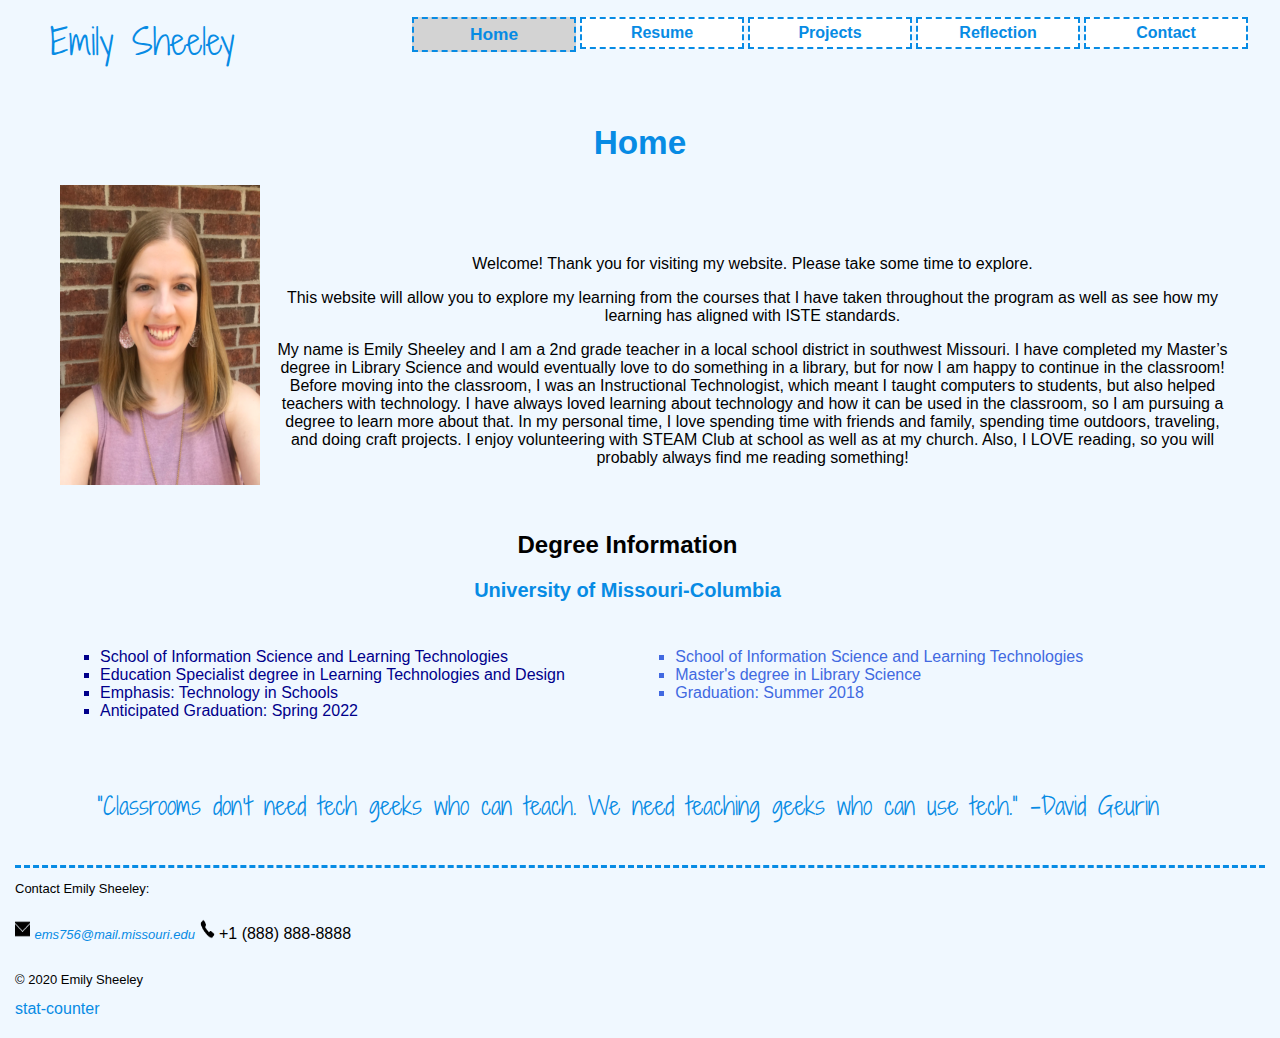
<file: islt_7310/index.html>
<!DOCTYPE html>
<html lang="en-US">
    <head>
        <!--

*****************************************************************************

Title: Sheeley Portfolio Home Page

Use:  To allow users to understand the creator and purpose of the website.

Author:  Emily Sheeley

School/Term:  University of Missouri, Summer 2020

Developed: July 27, 2020

Tested:  July 27, 2020; Passed on Safari and Chrome browsers.

******************************************************************************

            -->
        <meta charset="utf-8">
        <meta name="viewport" content="width=device-width, initial-scale=1.0">
        <title> Sheeley Portfolio Home</title>
        <link rel="stylesheet" href="style.css">
        <link rel="nav stylesheet" href="nav.css">
        <link href="https://fonts.googleapis.com/css2?family=Shadows+Into+Light+Two&display=swap" rel="stylesheet"> 
        <link rel= "shortcut icon" type="image/png" href="images/favicon.png.ico">
    </head>
    <body>
        <nav>
            <label id="hamburger">&#9776;</label>
            <p id="name">Emily Sheeley</p>
            <ul>
                <li class="active"><a style= "font-size: 13pt" href= "index.html">Home</a></li>
                <li><a style= "font-size: 12pt" href= "resume.html">Resume</a></li>
                <li><a style= "font-size: 12pt" href="projects.html">Projects</a>
                    <ul id="MobileHide">
                        <li><a href="projects.html#project1">Project 1</a></li>
                        <li><a href="projects.html#project2">Project 2</a></li>
                        <li><a href="projects.html#project3">Project 3</a></li>
                        </ul>
                </li>
                <li><a style= "font-size: 12pt"     href="reflection.html">Reflection</a></li>
                <li id="LastMobile"><a style= "font-size: 12pt" href="contact.html">Contact</a></li>
            </ul>
        </nav>
        <br>
        <br>
        <br>
        <br>
        <main>
            <header>
                <h1>Home</h1>
            </header>
            <img src="images/Sheeley.png" alt="This is a photo of Emily Sheeley." height="300" width="200" id="headshot">
             <br>
            <br>
            <br>
            <p class="Para">Welcome! Thank you for visiting my website. Please take some time to explore.</p>
            <p class="Para">This website will allow you to explore my learning from the courses that I have taken throughout the program as well as see how my learning has aligned with ISTE standards.</p>
            <p class="Para">My name is Emily Sheeley and I am a 2nd grade teacher in a local school district in southwest Missouri. I have completed my Master’s degree in Library Science and would eventually love to do something in a library, but for now I am happy to continue in the classroom! Before moving into the classroom, I was an Instructional Technologist, which meant I taught computers to students, but also helped teachers with technology. I have always loved learning about technology and how it can be used in the classroom, so I am pursuing a degree to learn more about that. In my personal time, I love spending time with friends and family, spending time outdoors, traveling, and doing craft projects. I enjoy volunteering with STEAM Club at school as well as at my church. Also, I LOVE reading, so you will probably always find me reading something!</p>
            <br>
            <section>
            <h2>Degree Information</h2>
            <h3>University of Missouri-Columbia</h3>
                <div class="row">
                    <div class="column" style="background-color:aliceblue;">
                        <ul class="a">
                            <li>School of Information Science and Learning Technologies</li>
                            <li>Education Specialist degree in Learning Technologies and Design</li> 
                            <li>Emphasis: Technology in Schools</li>
                            <li>Anticipated Graduation: Spring 2022</li>
                        </ul>
                    </div>
                    <div class="column2" style="background-color:aliceblue;">
                        <ul class="b">
                            <li>School of Information Science and Learning Technologies</li>
                            <li>Master's degree in Library Science</li> 
                            <li>Graduation: Summer 2018</li>
                        </ul>
                    </div>
                </div>
            <br>
            <blockquote id="quote">“Classrooms don’t need tech geeks who can teach. We need teaching geeks who can use tech.” -David Geurin</blockquote>
            <br>
            </section>
        </main>
         <footer>
                <p style="font-size: 13px" class="Para4">Contact Emily Sheeley: </p>
                <img src="images/email%20icon.png" alt="email icon" height="20" width="15"  class="icon">
                <address>
                    <a style="font-size: 13px" href="mailto:ems756@mail.missouri.edu" id="email_link">ems756@mail.missouri.edu</a>
                </address>
                <img src="images/phone%20icon.png" alt="phone icon" height="20" width="15"  class="icon" id="phone_icon">
                <p id="phone_number">+1 (888) 888-8888</p>
                <p class= "copyright">&copy; 2020 Emily Sheeley</p>
               <a href='https://www.stat-counter.org/'>stat-counter</a> <script type='text/javascript' src='https://www.freevisitorcounters.com/auth.php?id=01396d7015a8794d1cad168a387a9044d406d471'></script>
                <script type="text/javascript" src="https://www.freevisitorcounters.com/en/home/counter/727673/t/5"></script> 
        </footer>
    </body>
</html>
</file>
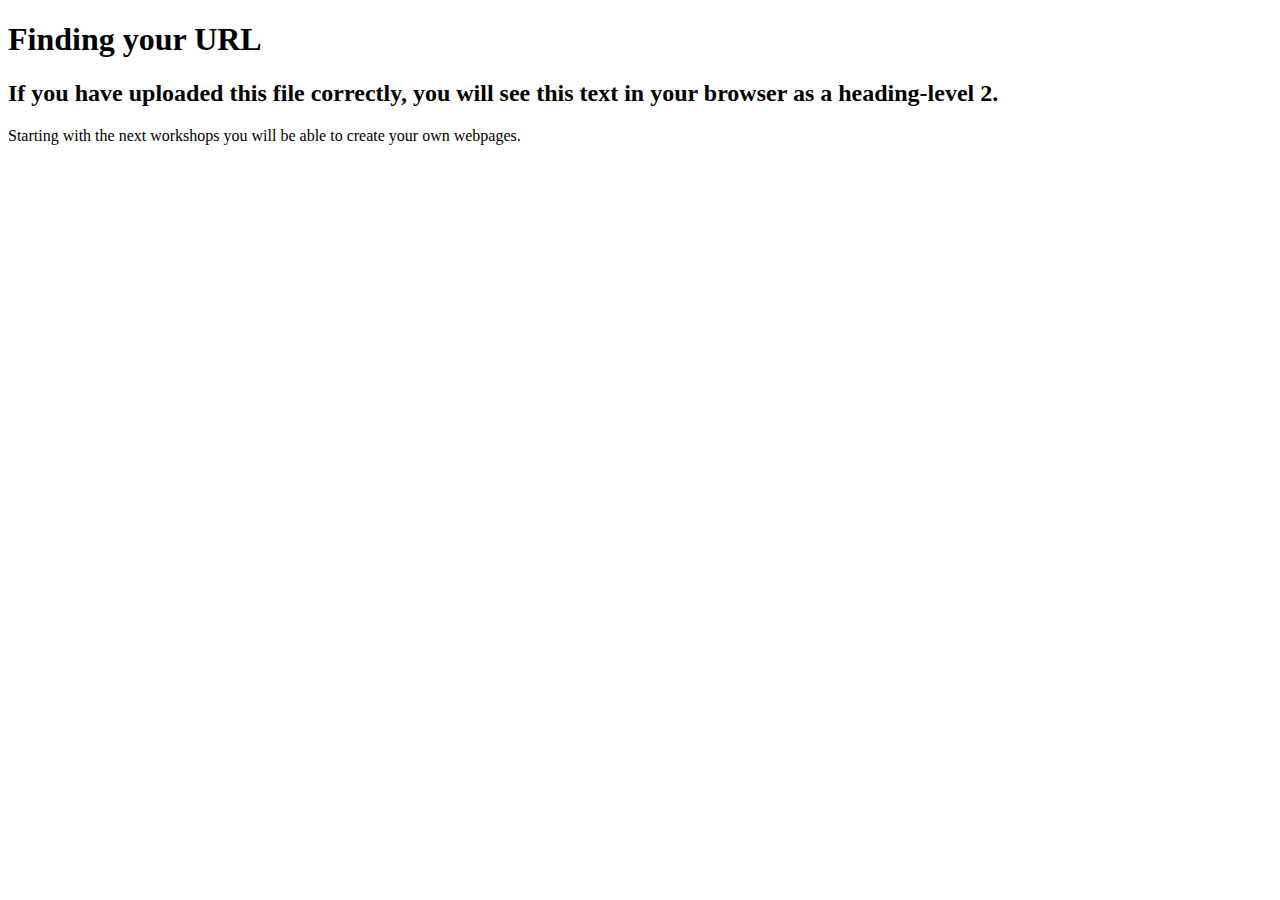
<file: test copy.html>
<!DOCTYPE html>
<html>
    
    <head>
        <meta charset="utf-8">
       <title>Finding Your URL</title>
        <meta name="description" content="Finding your URL in GitHub">
    </head>
    <body>
        
        <h1>Finding your URL</h1>
        <h2>If you have uploaded this file correctly, you will see this text in your browser as a heading-level 2.</h2>
        
        <p>
            Starting with the next workshops you will be able to create your own webpages.
        </p>
        
    
    </body>
</html>
</file>
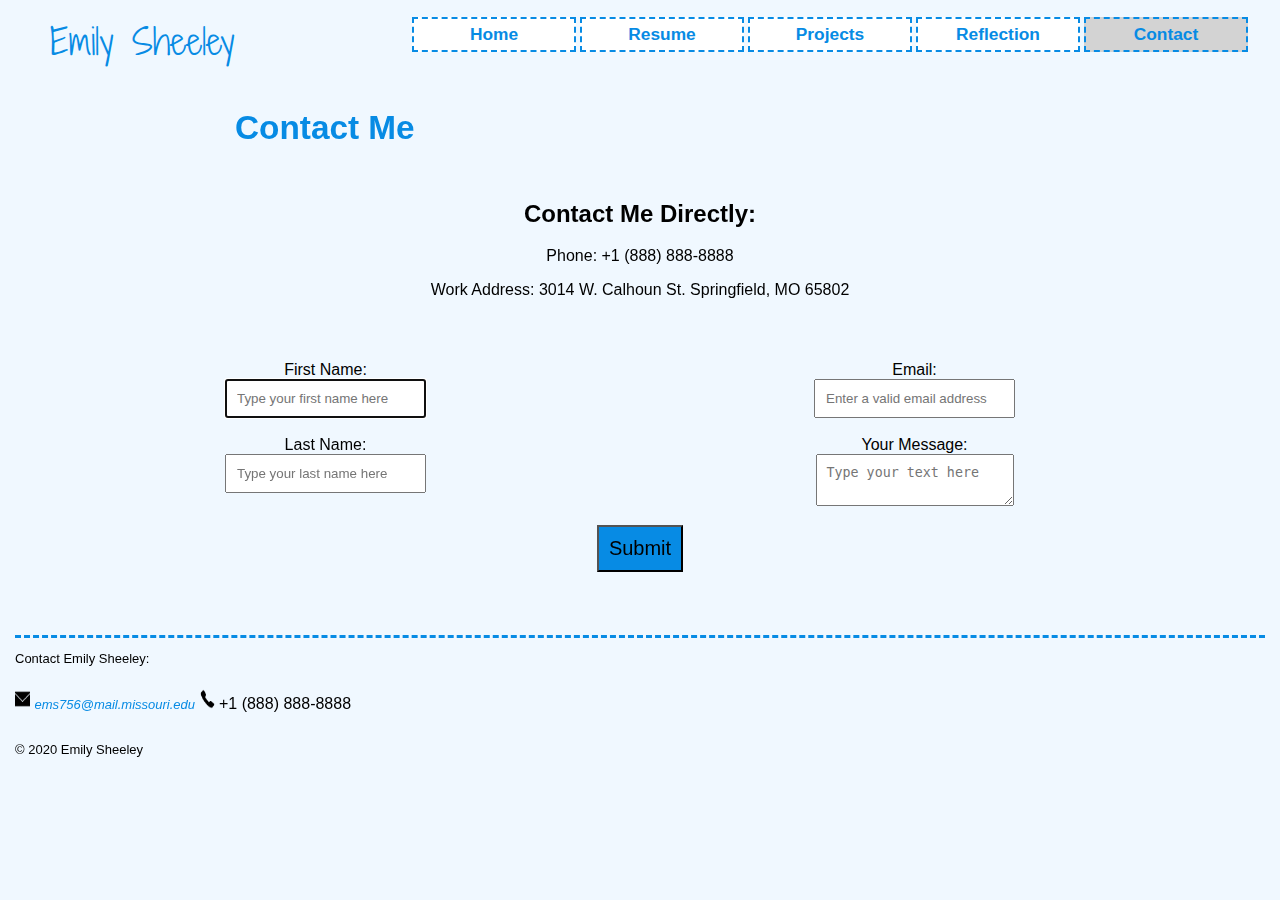
<file: islt_7310/contact.html>
<!DOCTYPE html>
    <html lang="en-US">
        <head> 
            <!--

*****************************************************************************

Title: Contact Page

Use:  To allow users to contact the author.

Author:  Emily Sheeley

School/Term:  University of Missouri, Summer 2020

Developed: July 27, 2020

Tested:  July 27, 2020; Passed on Chrome and Safari browsers.

******************************************************************************

            -->
            <meta charset="utf-8">
            <title>Sheeley Portfolio Contact</title>
            <meta name="viewport" content="width=device-width, initial-scale=1.0">
            <link rel="stylesheet" href="style.css">
            <link rel="nav stylesheet" href="nav.css">
            <link href="https://fonts.googleapis.com/css2?family=Shadows+Into+Light+Two&display=swap" rel="stylesheet">
            <link rel= "shortcut icon" type="image/png" href="images/favicon.png.ico">
        </head>
        <body>
            <nav>
                <label id="hamburger">&#9776;</label>
                <p id="name">Emily Sheeley</p>
                <ul>
                    <li><a style= "font-size: 13pt" href= "index.html">Home</a></li>
                    <li><a style= "font-size: 13pt" href= "resume.html">Resume</a></li>
                    <li><a style= "font-size: 13pt" href="projects.html">Projects</a>
                        <ul id="MobileHide">
                           <li><a href="projects.html#project1">Project 1</a></li>
                            <li><a href="projects.html#project2">Project 2</a></li>
                            <li><a href="projects.html#project3">Project 3</a></li>
                        </ul>
                    </li>
                    <li><a style= "font-size: 13pt" href="reflection.html">Reflection</a></li>
                    <li class="active" id="LastMobile"><a style= "font-size: 13pt" href="contact.html">Contact</a></li>
                </ul>
            </nav>
            <br>
            <br>
            <br>
            <br>
            <header>
                <h1 id="contact_header" style="text-align: center">Contact Me</h1>
            </header>
            <main id="contact">
                <h2>Contact Me Directly:</h2>
                <p>Phone: +1 (888) 888-8888</p>
                <p>Work Address: 3014 W. Calhoun St. 
                Springfield, MO 65802</p>
                <br>
                <br>
                <div id="after_submit"></div>
                <form action="mailto:ems756@mail.missouri.edu?Subject=Portfolio%20Website%20Contact" method="post" enctype="text/plain">
                    <div class="row2">
                        <div class="column3">
                            <label for="fname">First Name:</label><br>
                            <input type="text" name="fname" id="fname" required autofocus tabindex="1" placeholder="Type your first name here"><br>
                        <br>
                            <label for="lname">Last Name:</label><br>
                            <input type="text" name="lname" id="lname" required tabindex="2" placeholder="Type your last name here"><br>
                        </div>
            
                        <div class="column4">
                            <label for="email">Email:</label><br >
                            <input type="email" name="email" id="email" required tabindex="3" placeholder="Enter a valid email address"><br>
                        <br>
                            <label for="message">Your Message:</label><br>
                            <textarea id="message" class="input" name="message" required tabindex="4" placeholder="Type your text here"></textarea><br>
                        </div>
                    </div>
                    <br>
                    <br>
                    <br>
                    <button>Submit</button>
                </form>
             </main>
            <footer>
                <p style="font-size: 13px" class="Para4">Contact Emily Sheeley: </p>
                <img src="images/email%20icon.png" alt="email icon" height="20" width="15"  class="icon">
                <address>
                    <a style="font-size: 13px" href="mailto:ems756@mail.missouri.edu" id="email_link">ems756@mail.missouri.edu</a>
                </address>
                <img src="images/phone%20icon.png" alt="phone icon" height="20" width="15"  class="icon" id="phone_icon">
                <p id="phone_number">+1 (888) 888-8888</p>
                <p class= "copyright">&copy; 2020 Emily Sheeley</p>
            </footer>
        </body>
    </html>
</file>
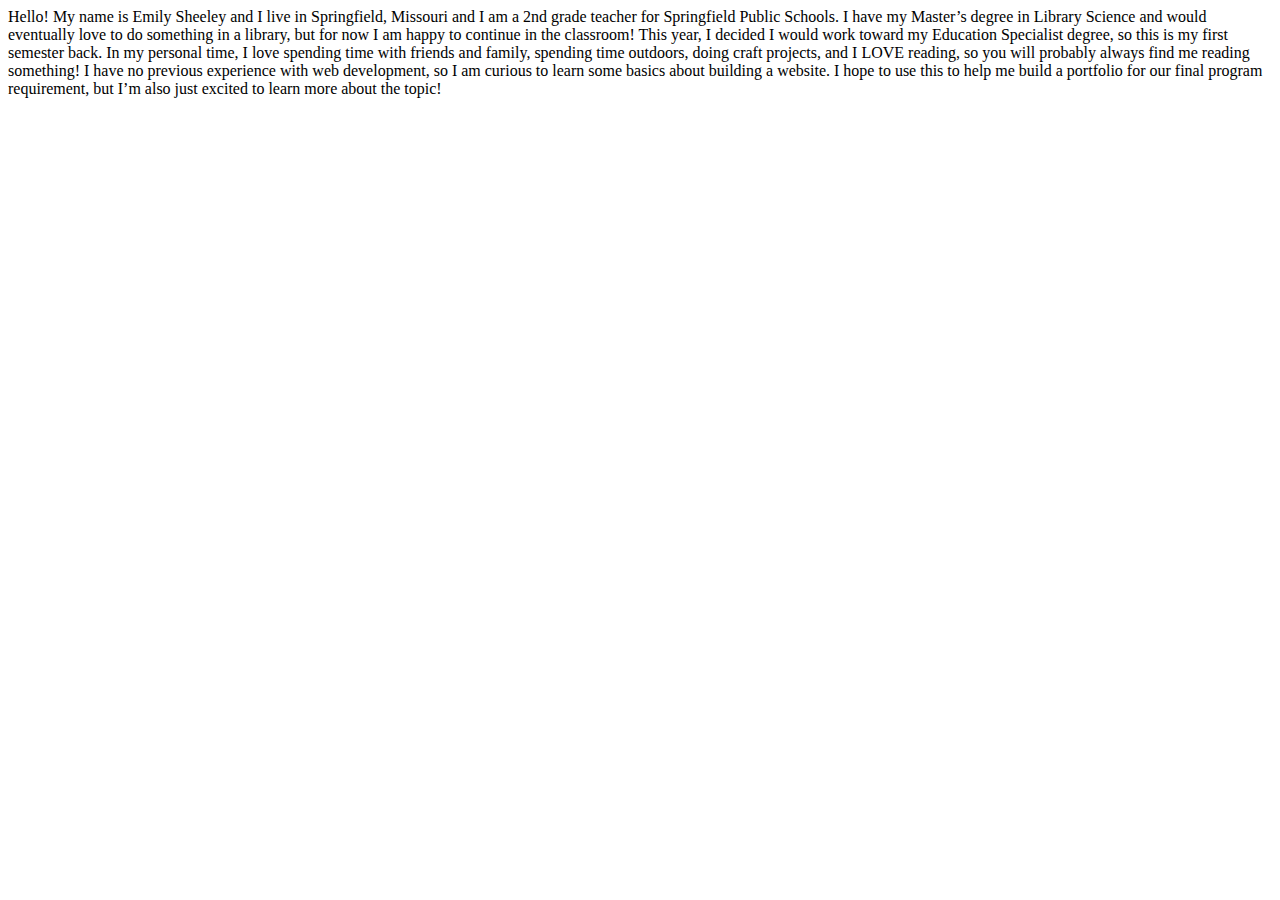
<file: islt_7310/introHTML_Sheeley.html>
<!DOCTYPE html>
<html lang="en-US">
<head>
<meta charset="utf-8">
<title>Welcome to Emily Sheeley's Website</title>
</head>
<body>
Hello! My name is Emily Sheeley and I live in Springfield, Missouri and I am a 2nd grade teacher for Springfield Public Schools. I have my Master’s degree in Library Science and would eventually love to do something in a library, but for now I am happy to continue in the classroom! This year, I decided I would work toward my Education Specialist degree, so this is my first semester back. In my personal time, I love spending time with friends and family, spending time outdoors, doing craft projects, and I LOVE reading, so you will probably always find me reading something! 

I have no previous experience with web development, so I am curious to learn some basics about building a website. I hope to use this to help me build a portfolio for our final program requirement, but I’m also just excited to learn more about the topic!
</body>
</html>
</file>
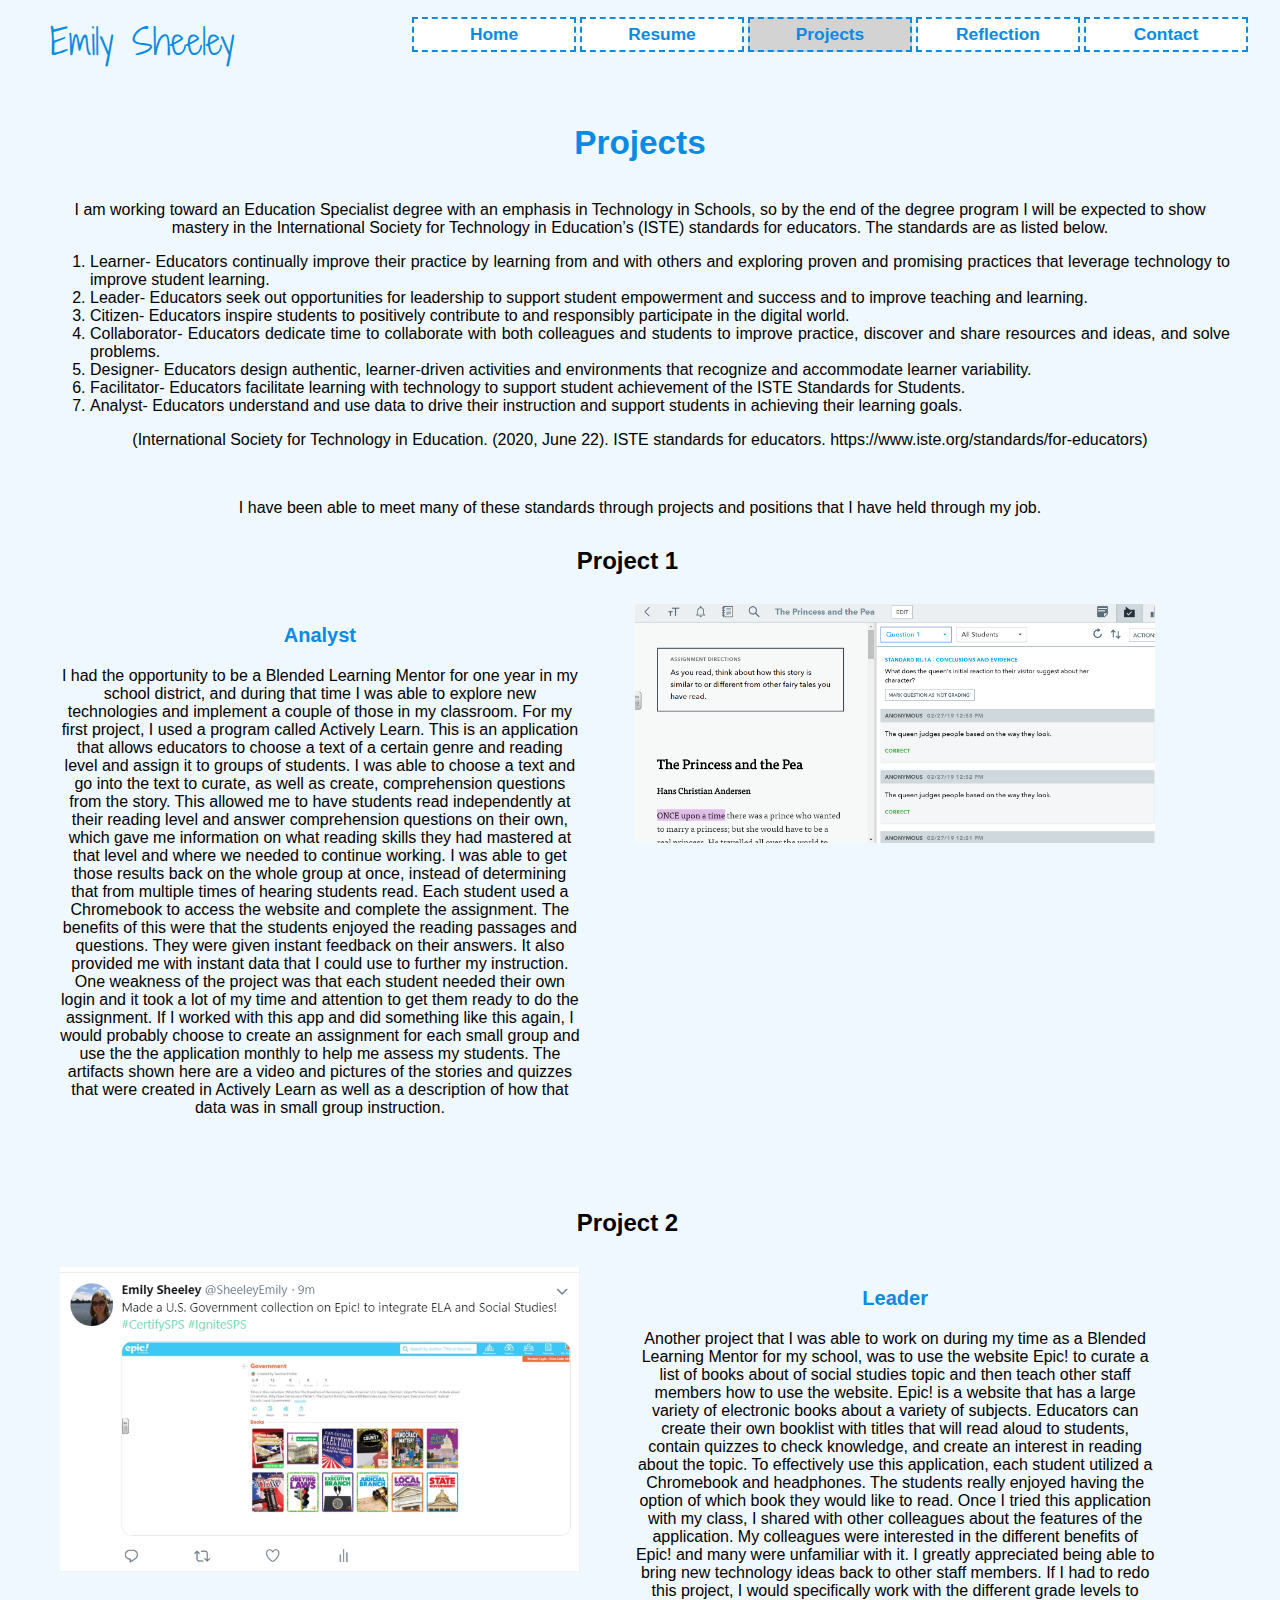
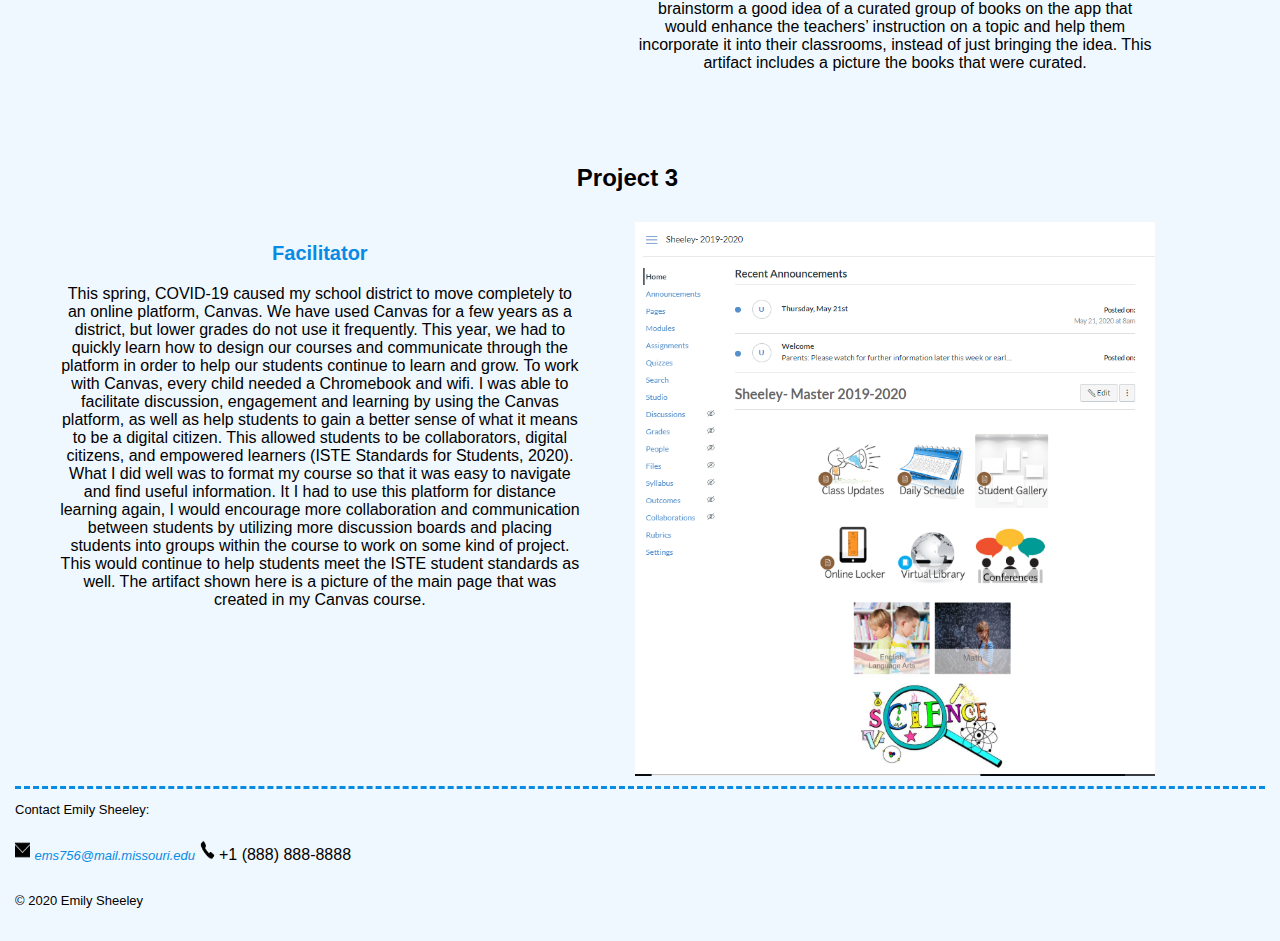
<file: islt_7310/projects.html>
<!DOCTYPE html>
    <html lang="en-US">
        <head> 
            <!--

*****************************************************************************

Title:  Page

Use:  To allow users to explore the projects created.

Author:  Emily Sheeley

School/Term:  University of Missouri, Summer 2020

Developed: July 27, 2020

Tested:  July 27, 2020; Passed on Chrome and Safari browsers.

******************************************************************************

            -->
            <meta charset="utf-8">
            <meta name="viewport" content="width=device-width, initial-scale=1.0">
            <title>Sheeley Portfolio Projects</title>
            <link rel="stylesheet" href="style.css">
            <link rel="nav stylesheet" href="nav.css">
            <link href="https://fonts.googleapis.com/css2?family=Shadows+Into+Light+Two&display=swap" rel="stylesheet">
            <link rel= "shortcut icon" type="image/png" href="images/favicon.png.ico">
        </head>
        <body>
            <nav>
            <label id="hamburger">&#9776;</label>
            <p id="name">Emily Sheeley</p>
            <ul>
                <li><a style= "font-size: 13pt" href= "index.html">Home</a></li>
                <li><a style= "font-size: 13pt" href= "resume.html">Resume</a></li>
                <li class="active"><a style= "font-size: 13pt" href="projects.html">Projects</a>
                    <ul id="MobileHide">
                       <li><a href="projects.html#project1">Project 1</a></li>
                        <li><a href="projects.html#project2">Project 2</a></li>
                        <li><a href="projects.html#project3">Project 3</a></li>
                    </ul>
                </li>
                <li><a style= "font-size: 13pt" href="reflection.html">Reflection</a></li>
                <li id="LastMobile"><a style= "font-size: 13pt" href="contact.html">Contact</a></li>
            </ul>
        </nav>
        <br>
        <br>
        <main>
                <header>
                    <h1>Projects</h1>
                </header>
                <p>I am working toward an Education Specialist degree with an emphasis in Technology in Schools, so by the end of the degree program I will be expected to show mastery in the International Society for Technology in Education’s (ISTE) standards for educators. The standards are as listed below.
                </p>
                <ol id="standards">
                    <li>Learner- Educators continually improve their practice by learning from and with others and exploring proven and promising practices that leverage technology to improve student learning.</li>
                    <li>Leader- Educators seek out opportunities for leadership to support student empowerment and success and to improve teaching and learning.</li>
                    <li>Citizen- Educators inspire students to positively contribute to and responsibly participate in the digital world.</li>
                    <li>Collaborator- Educators dedicate time to collaborate with both colleagues and students to improve practice, discover and share resources and ideas, and solve problems.</li>
                    <li>Designer- Educators design authentic, learner-driven activities and environments that recognize and accommodate learner variability.</li>
                    <li>Facilitator- Educators facilitate learning with technology to support student achievement of the ISTE Standards for Students.</li>
                    <li>Analyst- Educators understand and use data to drive their instruction and support students in achieving their learning goals.</li>
                </ol>
                <p>(International Society for Technology in Education. (2020, June 22). ISTE standards for educators. https://www.iste.org/standards/for-educators)</p>
                <br>
                <p>I have been able to meet many of these standards through projects and positions that I have held through my job.</p>
            <section id="project1">
                    <h2>Project 1</h2>
                    <div class="row">
                        <div class="column" style="background-color:aliceblue;">
                            <h3>Analyst</h3>
                            <p class="a">I had the opportunity to be a Blended Learning Mentor for one year in my school district, and during that time I was able to explore new technologies and implement a couple of those in my classroom. For my first project, I used a program called Actively Learn. This is an application that allows educators to choose a text of a certain genre and reading level and assign it to groups of students. I was able to choose a text and go into the text to curate, as well as create, comprehension questions from the story. This allowed me to have students read independently at their reading level and answer comprehension questions on their own, which gave me information on what reading skills they had mastered at that level and where we needed to continue working. I was able to get those results back on the whole group at once, instead of determining that from multiple times of hearing students read. Each student used a Chromebook to access the website and complete the assignment. The benefits of this were that the students enjoyed the reading passages and questions. They were given instant feedback on their answers. It also provided me with instant data that I could use to further my instruction. One weakness of the project was that each student needed their own login and it took a lot of my time and attention to get them ready to do the assignment. If I worked with this app and did something like this again, I would probably choose to create an assignment for each small group and use the the application monthly to help me assess my students. The artifacts shown here are a video and pictures of the stories and quizzes that were created in Actively Learn as well as a description of how that data was in small group instruction.
                            </p>
                        </div>
                        <div class="column2" style="background-color:aliceblue;">
                            <img src="images/Actively%20Learn%20Artifact.PNG" alt="This is a screenshot of an Actively Learn quiz." height="300" width="200" id="Actively_Learn">
                        </div>
                    </div>
                </section>
                            <br>
                            <br>
                <section id="project2">
                        <h2>Project 2</h2>
                        <div class="row">
                            <div class="column" style="background-color:aliceblue;">
                                <img src="images/Epic!.PNG" alt="This is a screenshot of a tweet showing the Epic! books I chose." height="300" width="200" id="Epic">
                            </div>
                            <div class="column2" style="background-color:aliceblue;">
                                <h3>Leader</h3>
                                <p class="b">
                                Another project that I was able to work on during my time as a Blended Learning Mentor for my school, was to use the website Epic! to curate a list of books about of social studies topic and then teach other staff members how to use the website. Epic! is a website that has a large variety of electronic books about a variety of subjects. Educators can create their own booklist with titles that will read aloud to students, contain quizzes to check knowledge, and create an interest in reading about the topic. To effectively use this application, each student utilized a Chromebook and headphones. The students really enjoyed having the option of which book they would like to read. Once I tried this application with my class, I shared with other colleagues about the features of the application. My colleagues were interested in the different benefits of Epic! and many were unfamiliar with it. I greatly appreciated being able to  bring new technology ideas back to other staff members. If I had to redo this project, I would specifically work with the different grade levels to brainstorm a good idea of a curated group of books on the app that would enhance the teachers’ instruction on a topic and help them incorporate it into their classrooms, instead of just bringing the idea. This artifact includes a picture the books that were curated.
                                </p>
                            </div>
                        </div>
            </section>
                    <br>
                    <br>
            <section id="project3">
                    <h2>Project 3</h2>
                        <div class="row">
                            <div class="column" style="background-color:aliceblue;">
                                <h3>Facilitator</h3>
                                <p class="c">This spring, COVID-19 caused my school district to move completely to an online platform, Canvas. We have used Canvas for a few years as a district, but lower grades do not use it frequently. This year, we had to quickly learn how to design our courses and communicate through the platform in order to help our students continue to learn and grow. To work with Canvas, every child needed a Chromebook and wifi. I was able to facilitate discussion, engagement and learning by using the Canvas platform, as well as help students to gain a better sense of what it means to be a digital citizen. This allowed students to be collaborators, digital citizens, and empowered learners (ISTE Standards for Students, 2020). What I did well was to format my course so that it was easy to navigate and find useful information. It I had to use this platform for distance learning again, I would encourage more collaboration and communication between students by utilizing more discussion boards and placing students into groups within the course to work on some kind of project. This would continue to help students meet the ISTE student standards as well. The artifact shown here is a picture of the main page that was created in my Canvas course. 
                                </p>
                            </div>
                            <div class="column2" style="background-color:aliceblue;">
                                <img src="images/Canvas%20Course.PNG" alt="This is a screenshot of my Canvas course home page." height="300" width="200" id="Canvas">
                            </div>
                        </div>
                    </section>
            </main>
         <footer>
                <p style="font-size: 13px" class="Para4">Contact Emily Sheeley: </p>
                <img src="images/email%20icon.png" alt="email icon" height="20" width="15"  class="icon">
                <address>
                    <a style="font-size: 13px" href="mailto:ems756@mail.missouri.edu" id="email_link">ems756@mail.missouri.edu</a>
                </address>
                <img src="images/phone%20icon.png" alt="phone icon" height="20" width="15"  class="icon" id="phone_icon">
                <p id="phone_number">+1 (888) 888-8888</p>
                <p class= "copyright">&copy; 2020 Emily Sheeley</p>
            </footer>
        </body>
    </html>
</file>
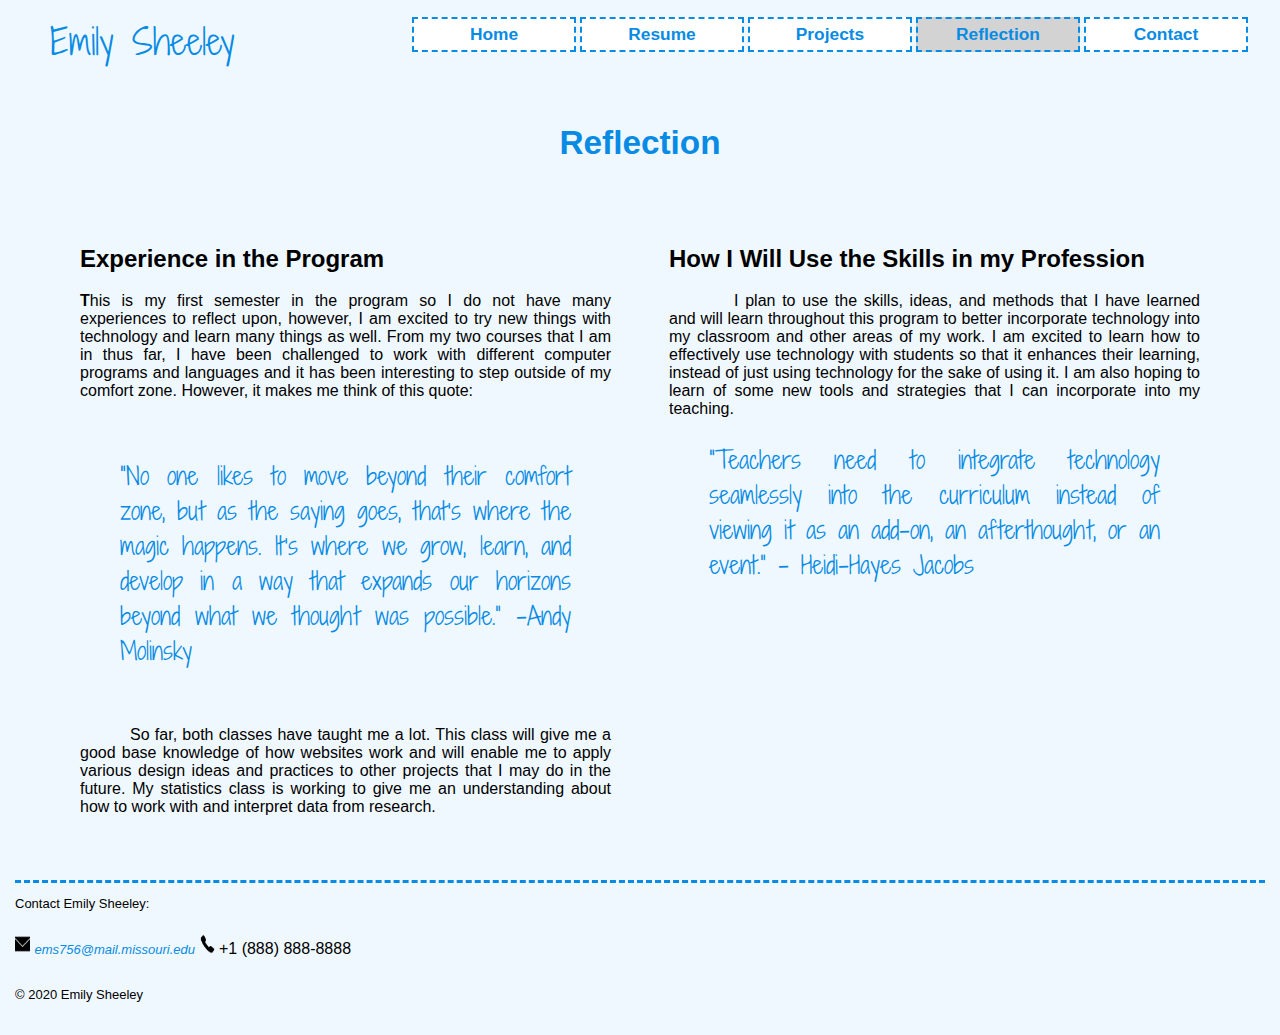
<file: islt_7310/reflection.html>
<!DOCTYPE html>
    <html lang="en-US">
        <head> 
            <!--

*****************************************************************************

Title:  Page

Use:  To allow users to read my reflection on my learning.

Author:  Emily Sheeley

School/Term:  University of Missouri, Summer 2020

Developed: July 27, 2020

Tested:  July 27, 2020; Passed on Chrome and Safari browsers.

******************************************************************************

            -->
            <meta charset="utf-8">
            <meta name="viewport" content="width=device-width, initial-scale=1.0">
            <title>Sheeley Portfolio Reflection</title>
            <link rel="stylesheet" href="style.css">
            <link rel="nav stylesheet" href="nav.css">
            <link href="https://fonts.googleapis.com/css2?family=Shadows+Into+Light+Two&display=swap" rel="stylesheet">
            <link rel= "shortcut icon" type="image/png" href="images/favicon.png.ico">
            <style>
                section {
                    width: 100%;
                    border: none;
                    padding: 10px;
                    margin: 10px;
                }
                p.a:first-letter {font-weight: 800;}
                p.b {text-indent: 50px;}
                p.c {text-indent: 65px;}
            </style>
        </head>
        <body>
            <nav>
            <label id="hamburger">&#9776;</label>
            <p id="name">Emily Sheeley</p>
            <ul>
                <li><a style= "font-size: 13pt" href= "index.html">Home</a></li>
                <li><a style= "font-size: 13pt" href= "resume.html">Resume</a></li>
                <li><a style= "font-size: 13pt" href="projects.html">Projects</a>
                    <ul id="MobileHide">
                        <li><a href="projects.html#project1">Project 1</a></li>
                        <li><a href="projects.html#project2">Project 2</a></li>
                        <li><a href="projects.html#project3">Project 3</a></li>
                    </ul>
                </li>
                <li class="active"><a style= "font-size: 13pt" href="reflection.html">Reflection</a></li>
                <li id="LastMobile"><a style= "font-size: 13pt" href="contact.html">Contact</a></li>
            </ul>
        </nav>
            <br>
            <br>
            <br>
            <br>
            <main>
                <header>
                    <h1>Reflection</h1>
                </header>
                <section id="reflect">
                    <div class="row">
                        <div class="column" style="background-color:aliceblue;">
                            <h2>Experience in the Program</h2>
                            <p class="a">This is my first semester in the program so I do not have many experiences to reflect upon, however, I am excited to try new things with technology and learn many things as well. From my two courses that I am in thus far, I have been challenged to work with different computer programs and languages and it has been interesting to step outside of my comfort zone. However, it makes me think of this quote:</p>
                            <br>
                            <blockquote>“No one likes to move beyond their comfort zone, but as the saying goes, that’s where the magic happens. It’s where we grow, learn, and develop in a way that expands our horizons beyond what we thought was possible.” -Andy Molinsky</blockquote>
                            <br>
                            <p class="b">So far, both classes have taught me a lot. This class will give me a good base knowledge of how websites work and will enable me to apply various design ideas and practices to other projects that I may do in the future. My statistics class is working to give me an understanding about how to work with and interpret data from research. </p>
                        </div>
                        <div class="column2" style="background-color:aliceblue;">
                            <h2 id="skills">How I Will Use the Skills in my Profession</h2>
                            <p class="c">I plan to use the skills, ideas, and methods that I have learned and will learn throughout this program to better incorporate technology into my classroom and other areas of my work. I am excited to learn how to effectively use technology with students so that it enhances their learning, instead of just using technology for the sake of using it. I am also hoping to learn of some new tools and strategies that I can incorporate into my teaching.</p>
                            <blockquote>“Teachers need to integrate technology seamlessly into the curriculum instead of viewing it as an add-on, an afterthought, or an event.” – Heidi-Hayes Jacobs</blockquote>
                        </div>
                    </div>
                        <br>
                </section>
            </main>
             <footer>
                <p style="font-size: 13px" class="Para4">Contact Emily Sheeley: </p>
                <img src="images/email%20icon.png" alt="email icon" height="20" width="15"  class="icon">
                <address>
                    <a style="font-size: 13px" href="mailto:ems756@mail.missouri.edu" id="email_link">ems756@mail.missouri.edu</a>
                </address>
                <img src="images/phone%20icon.png" alt="phone icon" height="20" width="15"  class="icon" id="phone_icon">
                <p id="phone_number">+1 (888) 888-8888</p>
                <p class= "copyright">&copy; 2020 Emily Sheeley</p>
            </footer>
         </body>
    </html>
</file>
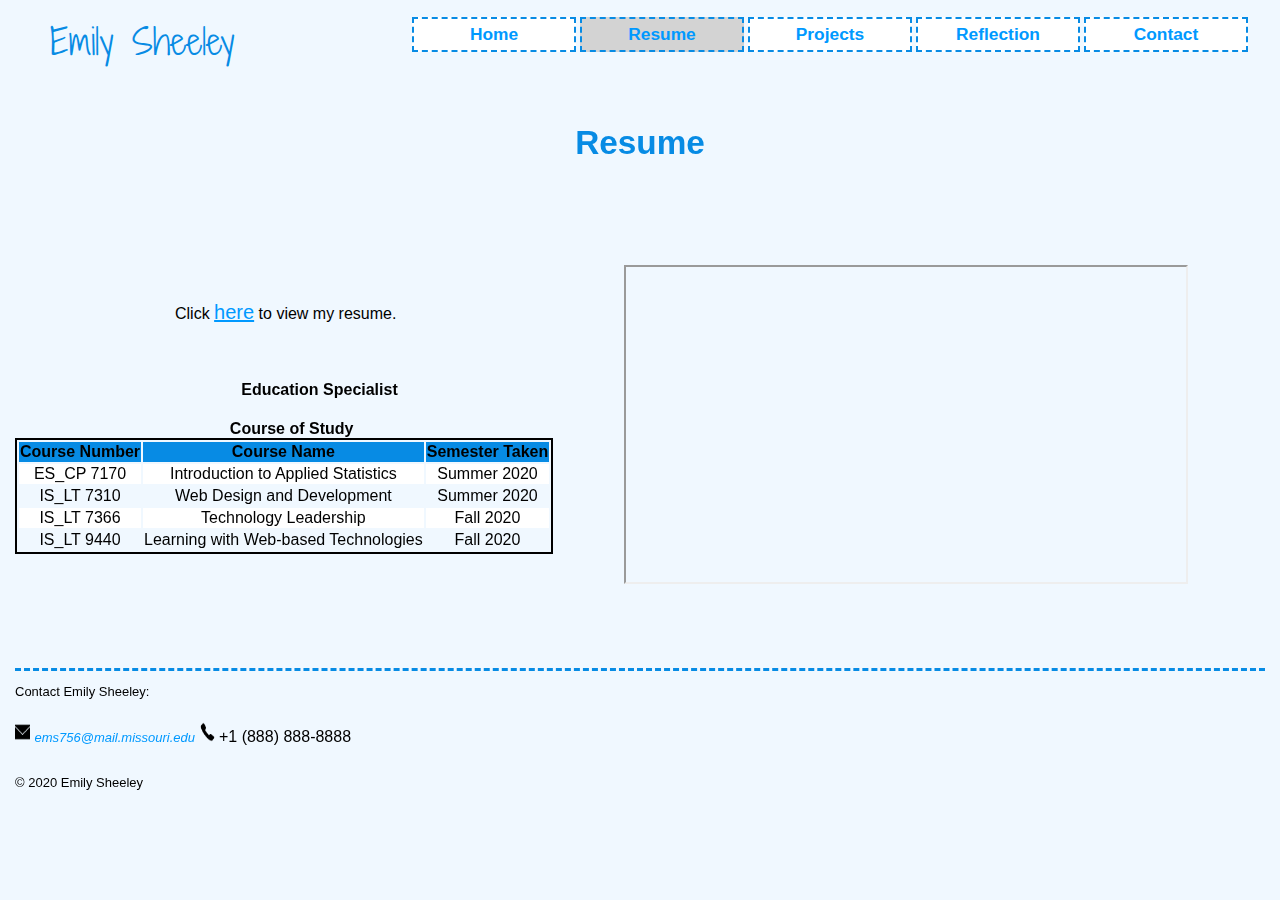
<file: islt_7310/resume.html>
<!DOCTYPE html>
<html lang= "en-US">
    <head>
        <!--

*****************************************************************************

Title: Sheeley Portfolio Resume Page

Use:  To allow users to access the resume.

Author:  Emily Sheeley

School/Term:  University of Missouri, Summer 2020

Developed: July 27, 2020

Tested:  July 27, 2020; Passed on Safari and Chrome browsers.

******************************************************************************

            -->
        <meta charset="utf-8">
        <meta name="viewport" content="width=device-width, initial-scale=1.0">
        <title>Sheeley Portfolio Resume</title>
        <link rel="stylesheet" href="style.css">
        <link rel="nav stylesheet" href="nav.css">
        <link href="https://fonts.googleapis.com/css2?family=Shadows+Into+Light+Two&display=swap" rel="stylesheet">
        <link rel= "shortcut icon" type="image/png" href="images/favicon.png.ico">
    
        <style>
            a:link{color: #0099ff;}
            a:visited{color: blue;}
            a:hover{color: #0099ff;}
            a:focus{color: #0099ff;}
            a:active{color: blue;}
        </style>
    </head>
    <body>
        <nav>
            <label id="hamburger">&#9776;</label>
            <p id="name">Emily Sheeley</p>
            <ul>
                <li><a style= "font-size: 13pt" href= "index.html">Home</a></li>
                <li class="active"><a style= "font-size: 13pt" href= "resume.html">Resume</a></li>
                <li><a style= "font-size: 13pt" href="projects.html">Projects</a>
                    <ul id="MobileHide">
                        <li><a href="projects.html#project1">Project 1</a></li>
                        <li><a href="projects.html#project2">Project 2</a></li>
                        <li><a href="projects.html#project3">Project 3</a></li>
                    </ul>
                </li>
                <li><a style= "font-size: 13pt" href="reflection.html">Reflection</a></li>
                <li id="LastMobile"><a style= "font-size: 13pt" href="contact.html">Contact</a></li>
            </ul>
        </nav>
        <br>
        <br>
        <br>
        <br>
        <main>
            <header>
                <h1>Resume</h1>
            </header>
            <p id="resume">Click <a href="docs/Sheeleyresume.pdf" style="font-size: 15pt; text-decoration: underline; font-style: normal;">here</a> to view my resume.</p>
            <div class="iframe-container">
                <iframe width="560" height="315" src="https://www.youtube.com/embed/aXZHEk1Hws4" allow="accelerometer; autoplay; encrypted-media; gyroscope; picture-in-picture" allowfullscreen></iframe>
            </div>
        </main>
            <br>
        <section id="table">
              <h4>Education Specialist</h4>
            <table>
                <caption>Course of Study</caption>
                <thead>
                    <tr>
                        <th>Course Number</th>
                        <th>Course Name</th>
                        <th>Semester Taken</th>
                    </tr>
                </thead>
                <tbody>
                    <tr>
                        <td>ES_CP 7170</td>
                        <td>Introduction to Applied Statistics</td>
                        <td>Summer 2020</td>
                    </tr>
                    <tr>
                        <td>IS_LT 7310</td>
                        <td>Web Design and Development</td>
                        <td>Summer 2020</td>
                    </tr>
                    <tr>
                        <td>IS_LT 7366</td>
                        <td>Technology Leadership</td>
                        <td>Fall 2020</td>
                    </tr>
                    <tr>
                        <td>IS_LT 9440</td>
                        <td>Learning with Web-based Technologies</td>
                        <td>Fall 2020</td>
                    </tr>  
                </tbody>
            </table>
        </section>
            <br>
            <br>
            <br>
         <footer>
                <p style="font-size: 13px" class="Para4">Contact Emily Sheeley: </p>
                <img src="images/email%20icon.png" alt="email icon" height="20" width="15"  class="icon">
                <address>
                    <a style="font-size: 13px" href="mailto:ems756@mail.missouri.edu" id="email_link">ems756@mail.missouri.edu</a>
                </address>
                <img src="images/phone%20icon.png" alt="phone icon" height="20" width="15"  class="icon" id="phone_icon">
                <p id="phone_number">+1 (888) 888-8888</p>
                <p class= "copyright">&copy; 2020 Emily Sheeley</p>
            </footer>
    </body>
</html>
</file>
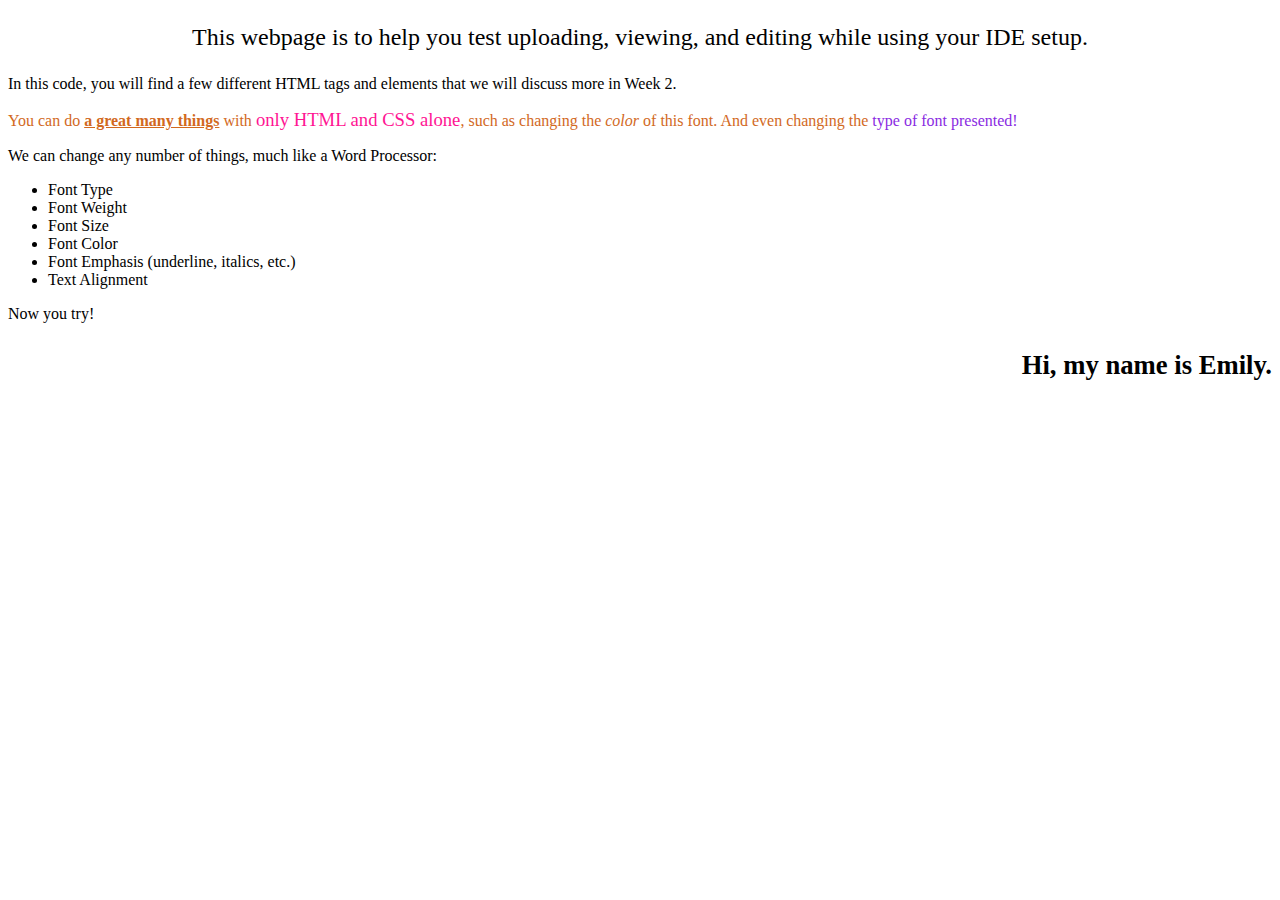
<file: islt_7310/webpageTest.html>
<!DOCTYPE html>
<html lang="en-US">
<head>
    <title>testing your website</title>
    <meta charset="utf-8">
</head>
<body>
<p style="text-align: center; font-size: 18pt;">This webpage is to help you test uploading, viewing, and editing while using your IDE setup.</p>
    
<p>In this code, you will find a few different HTML tags and elements that we will discuss more in Week 2.</p>
    <p style="color:chocolate;">You can do <span style="font-weight: 600; text-decoration: underline;"> a great many things</span> with <span style="font-size: 14pt; color: deeppink;">only HTML and CSS alone</span>, such as changing the <em>color</em> of this font. And even changing the <span style="font-family: cursive; color:blueviolet;"> type of font presented!</span></p>
    <p>We can change any number of things, much like a Word Processor:</p>
    <ul>
    <li>Font Type</li>
        <li>Font Weight</li>
        <li>Font Size</li>
        <li>Font Color</li>
        <li>Font Emphasis (underline, italics, etc.)</li>
        <li>Text Alignment</li>
    </ul>
    <p> Now you try! </p>
    <p style="text-align: right; font-weight: bold; font-size: 20pt;"> Hi, my name is Emily.</p>
    
</body>
</html>
</file>
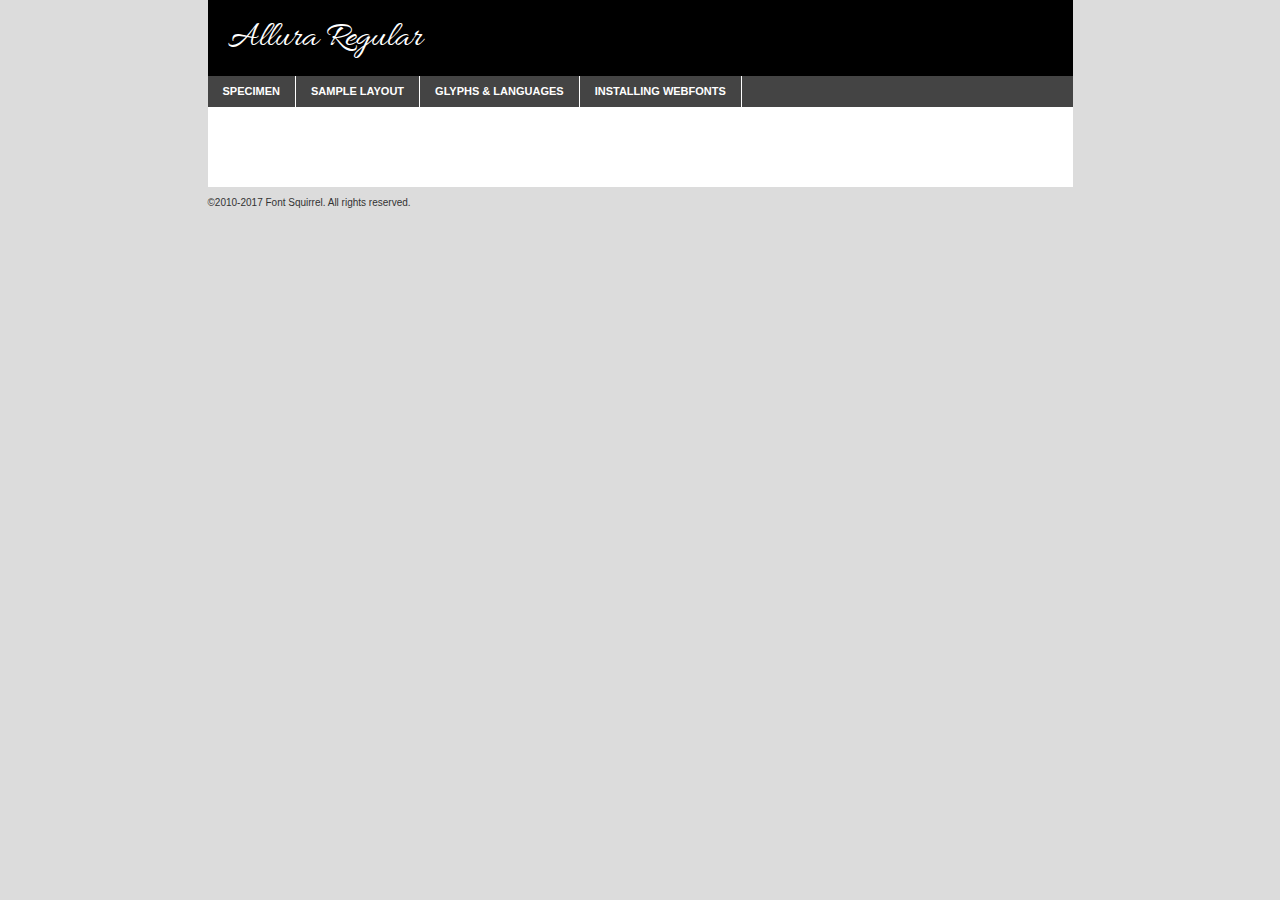
<file: islt_7310/Allura webfontkit/allura-regular-demo.html>
<!DOCTYPE html PUBLIC "-//W3C//DTD XHTML 1.0 Transitional//EN"
	"http://www.w3.org/TR/xhtml1/DTD/xhtml1-transitional.dtd">

<html xmlns="http://www.w3.org/1999/xhtml" xml:lang="en" lang="en">
<head>
	<meta http-equiv="Content-Type" content="text/html; charset=utf-8" />
	<script src="http://ajax.googleapis.com/ajax/libs/jquery/1.7.2/jquery.min.js" type="text/javascript" charset="utf-8"></script>
	<script type="text/javascript">
	(function($){$.fn.easyTabs=function(option){var param=jQuery.extend({fadeSpeed:"fast",defaultContent:1,activeClass:'active'},option);$(this).each(function(){var thisId="#"+this.id;if(param.defaultContent==''){param.defaultContent=1;}
	if(typeof param.defaultContent=="number")
	{var defaultTab=$(thisId+" .tabs li:eq("+(param.defaultContent-1)+") a").attr('href').substr(1);}else{var defaultTab=param.defaultContent;}
	$(thisId+" .tabs li a").each(function(){var tabToHide=$(this).attr('href').substr(1);$("#"+tabToHide).addClass('easytabs-tab-content');});hideAll();changeContent(defaultTab);function hideAll(){$(thisId+" .easytabs-tab-content").hide();}
	function changeContent(tabId){hideAll();$(thisId+" .tabs li").removeClass(param.activeClass);$(thisId+" .tabs li a[href=#"+tabId+"]").closest('li').addClass(param.activeClass);if(param.fadeSpeed!="none")
	{$(thisId+" #"+tabId).fadeIn(param.fadeSpeed);}else{$(thisId+" #"+tabId).show();}}
	$(thisId+" .tabs li").click(function(){var tabId=$(this).find('a').attr('href').substr(1);changeContent(tabId);return false;});});}})(jQuery);
	</script>
	<link rel="stylesheet" href="specimen_files/specimen_stylesheet.css" type="text/css" charset="utf-8" />
	<link rel="stylesheet" href="stylesheet.css" type="text/css" charset="utf-8" />

	<style type="text/css">
					body{
				font-family: 'alluraregular';
							}
		</style>

	<title>Allura Regular Specimen</title>
	
	
	<script type="text/javascript" charset="utf-8">
		$(document).ready(function() {
			$('#container').easyTabs({defaultContent:1});
		});
	</script>
</head>

<body>
<div id="container">
	<div id="header">
		Allura Regular	</div>
	<ul class="tabs">
		<li><a href="#specimen">Specimen</a></li>
		<li><a href="#layout">Sample Layout</a></li>
				<li><a href="#glyphs">Glyphs &amp; Languages</a></li>
		<li><a href="#installing">Installing Webfonts</a></li>
		
	</ul>
	
	<div id="main_content">

		
			<div id="specimen">
		
				<div class="section">
					<div class="grid12 firstcol">
						<div class="huge">AaBb</div>
					</div>
				</div>
		
				<div class="section">
					<div class="glyph_range">A&#x200B;B&#x200b;C&#x200b;D&#x200b;E&#x200b;F&#x200b;G&#x200b;H&#x200b;I&#x200b;J&#x200b;K&#x200b;L&#x200b;M&#x200b;N&#x200b;O&#x200b;P&#x200b;Q&#x200b;R&#x200b;S&#x200b;T&#x200b;U&#x200b;V&#x200b;W&#x200b;X&#x200b;Y&#x200b;Z&#x200b;a&#x200b;b&#x200b;c&#x200b;d&#x200b;e&#x200b;f&#x200b;g&#x200b;h&#x200b;i&#x200b;j&#x200b;k&#x200b;l&#x200b;m&#x200b;n&#x200b;o&#x200b;p&#x200b;q&#x200b;r&#x200b;s&#x200b;t&#x200b;u&#x200b;v&#x200b;w&#x200b;x&#x200b;y&#x200b;z&#x200b;1&#x200b;2&#x200b;3&#x200b;4&#x200b;5&#x200b;6&#x200b;7&#x200b;8&#x200b;9&#x200b;0&#x200b;&amp;&#x200b;.&#x200b;,&#x200b;?&#x200b;!&#x200b;&#64;&#x200b;(&#x200b;)&#x200b;#&#x200b;$&#x200b;%&#x200b;*&#x200b;+&#x200b;-&#x200b;=&#x200b;:&#x200b;;</div>
				</div>
				<div class="section">
					<div class="grid12 firstcol">
						<table class="sample_table">
							<tr><td>10</td><td class="size10">abcdefghijklmnopqrstuvwxyzABCDEFGHIJKLMNOPQRSTUVWXYZ0123456789abcdefghijklmnopqrstuvwxyzABCDEFGHIJKLMNOPQRSTUVWXYZ0123456789abcdefghijklmnopqrstuvwxyzABCDEFGHIJKLMNOPQRSTUVWXYZ</td></tr>
							<tr><td>11</td><td class="size11">abcdefghijklmnopqrstuvwxyzABCDEFGHIJKLMNOPQRSTUVWXYZ0123456789abcdefghijklmnopqrstuvwxyzABCDEFGHIJKLMNOPQRSTUVWXYZ0123456789abcdefghijklmnopqrstuvwxyzABCDEFGHIJKLMNOPQRSTUVWXYZ</td></tr>
							<tr><td>12</td><td class="size12">abcdefghijklmnopqrstuvwxyzABCDEFGHIJKLMNOPQRSTUVWXYZ0123456789abcdefghijklmnopqrstuvwxyzABCDEFGHIJKLMNOPQRSTUVWXYZ0123456789abcdefghijklmnopqrstuvwxyzABCDEFGHIJKLMNOPQRSTUVWXYZ</td></tr>
							<tr><td>13</td><td class="size13">abcdefghijklmnopqrstuvwxyzABCDEFGHIJKLMNOPQRSTUVWXYZ0123456789abcdefghijklmnopqrstuvwxyzABCDEFGHIJKLMNOPQRSTUVWXYZ0123456789abcdefghijklmnopqrstuvwxyzABCDEFGHIJKLMNOPQRSTUVWXYZ</td></tr>
							<tr><td>14</td><td class="size14">abcdefghijklmnopqrstuvwxyzABCDEFGHIJKLMNOPQRSTUVWXYZ0123456789abcdefghijklmnopqrstuvwxyzABCDEFGHIJKLMNOPQRSTUVWXYZ0123456789abcdefghijklmnopqrstuvwxyzABCDEFGHIJKLMNOPQRSTUVWXYZ</td></tr>
							<tr><td>16</td><td class="size16">abcdefghijklmnopqrstuvwxyzABCDEFGHIJKLMNOPQRSTUVWXYZ0123456789abcdefghijklmnopqrstuvwxyzABCDEFGHIJKLMNOPQRSTUVWXYZ</td></tr>
							<tr><td>18</td><td class="size18">abcdefghijklmnopqrstuvwxyzABCDEFGHIJKLMNOPQRSTUVWXYZ0123456789abcdefghijklmnopqrstuvwxyzABCDEFGHIJKLMNOPQRSTUVWXYZ</td></tr>
							<tr><td>20</td><td class="size20">abcdefghijklmnopqrstuvwxyzABCDEFGHIJKLMNOPQRSTUVWXYZ0123456789abcdefghijklmnopqrstuvwxyzABCDEFGHIJKLMNOPQRSTUVWXYZ</td></tr>
							<tr><td>24</td><td class="size24">abcdefghijklmnopqrstuvwxyzABCDEFGHIJKLMNOPQRSTUVWXYZ0123456789abcdefghijklmnopqrstuvwxyzABCDEFGHIJKLMNOPQRSTUVWXYZ</td></tr>
							<tr><td>30</td><td class="size30">abcdefghijklmnopqrstuvwxyzABCDEFGHIJKLMNOPQRSTUVWXYZ0123456789abcdefghijklmnopqrstuvwxyzABCDEFGHIJKLMNOPQRSTUVWXYZ</td></tr>
							<tr><td>36</td><td class="size36">abcdefghijklmnopqrstuvwxyzABCDEFGHIJKLMNOPQRSTUVWXYZ0123456789abcdefghijklmnopqrstuvwxyzABCDEFGHIJKLMNOPQRSTUVWXYZ</td></tr>
							<tr><td>48</td><td class="size48">abcdefghijklmnopqrstuvwxyzABCDEFGHIJKLMNOPQRSTUVWXYZ0123456789abcdefghijklmnopqrstuvwxyzABCDEFGHIJKLMNOPQRSTUVWXYZ</td></tr>
							<tr><td>60</td><td class="size60">abcdefghijklmnopqrstuvwxyzABCDEFGHIJKLMNOPQRSTUVWXYZ0123456789abcdefghijklmnopqrstuvwxyzABCDEFGHIJKLMNOPQRSTUVWXYZ</td></tr>
							<tr><td>72</td><td class="size72">abcdefghijklmnopqrstuvwxyzABCDEFGHIJKLMNOPQRSTUVWXYZ0123456789abcdefghijklmnopqrstuvwxyzABCDEFGHIJKLMNOPQRSTUVWXYZ</td></tr>
							<tr><td>90</td><td class="size90">abcdefghijklmnopqrstuvwxyzABCDEFGHIJKLMNOPQRSTUVWXYZ0123456789abcdefghijklmnopqrstuvwxyzABCDEFGHIJKLMNOPQRSTUVWXYZ</td></tr>
						</table>
				
					</div>
			
				</div>
		
		
		
								<div class="section" id="bodycomparison">


										<div id="xheight">
				<div class="fontbody">&#x25FC;&#x25FC;&#x25FC;&#x25FC;&#x25FC;&#x25FC;&#x25FC;&#x25FC;&#x25FC;&#x25FC;&#x25FC;&#x25FC;&#x25FC;&#x25FC;&#x25FC;&#x25FC;&#x25FC;&#x25FC;&#x25FC;&#x25FC;&#x25FC;&#x25FC;&#x25FC;&#x25FC;&#x25FC;&#x25FC;&#x25FC;&#x25FC;&#x25FC;&#x25FC;&#x25FC;&#x25FC;&#x25FC;&#x25FC;&#x25FC;&#x25FC;&#x25FC;&#x25FC;&#x25FC;&#x25FC;&#x25FC;&#x25FC;&#x25FC;&#x25FC;&#x25FC;&#x25FC;&#x25FC;&#x25FC;&#x25FC;&#x25FC;&#x25FC;&#x25FC;&#x25FC;&#x25FC;&#x25FC;&#x25FC;&#x25FC;&#x25FC;&#x25FC;&#x25FC;&#x25FC;&#x25FC;&#x25FC;&#x25FC;&#x25FC;&#x25FC;&#x25FC;&#x25FC;&#x25FC;&#x25FC;&#x25FC;&#x25FC;&#x25FC;&#x25FC;&#x25FC;&#x25FC;&#x25FC;&#x25FC;&#x25FC;&#x25FC;&#x25FC;&#x25FC;&#x25FC;&#x25FC;&#x25FC;&#x25FC;&#x25FC;&#x25FC;&#x25FC;&#x25FC;&#x25FC;&#x25FC;&#x25FC;&#x25FC;&#x25FC;&#x25FC;&#x25FC;&#x25FC;&#x25FC;body</div><div class="arialbody">body</div><div class="verdanabody">body</div><div class="georgiabody">body</div></div>
										<div class="fontbody" style="z-index:1">
											body<span>Allura Regular</span>
										</div>
										<div class="arialbody" style="z-index:1">
											body<span>Arial</span>
										</div>
										<div class="verdanabody" style="z-index:1">
											body<span>Verdana</span>
										</div>
										<div class="georgiabody" style="z-index:1">
											body<span>Georgia</span>
										</div>



								</div>
		
		
				<div class="section psample psample_row1" id="">
					
					<div class="grid2 firstcol">
						<p class="size10"><span>10.</span>Aenean lacinia bibendum nulla sed consectetur. Fusce dapibus, tellus ac cursus commodo, tortor mauris condimentum nibh, ut fermentum massa justo sit amet risus. Nullam id dolor id nibh ultricies vehicula ut id elit. Cum sociis natoque penatibus et magnis dis parturient montes, nascetur ridiculus mus. Nulla vitae elit libero, a pharetra augue.</p>
			
					</div>
					<div class="grid3">
						<p class="size11"><span>11.</span>Aenean lacinia bibendum nulla sed consectetur. Fusce dapibus, tellus ac cursus commodo, tortor mauris condimentum nibh, ut fermentum massa justo sit amet risus. Nullam id dolor id nibh ultricies vehicula ut id elit. Cum sociis natoque penatibus et magnis dis parturient montes, nascetur ridiculus mus. Nulla vitae elit libero, a pharetra augue.</p>
			
					</div>
					<div class="grid3">
						<p class="size12"><span>12.</span>Aenean lacinia bibendum nulla sed consectetur. Fusce dapibus, tellus ac cursus commodo, tortor mauris condimentum nibh, ut fermentum massa justo sit amet risus. Nullam id dolor id nibh ultricies vehicula ut id elit. Cum sociis natoque penatibus et magnis dis parturient montes, nascetur ridiculus mus. Nulla vitae elit libero, a pharetra augue.</p>
			
					</div>
					<div class="grid4">
						<p class="size13"><span>13.</span>Aenean lacinia bibendum nulla sed consectetur. Fusce dapibus, tellus ac cursus commodo, tortor mauris condimentum nibh, ut fermentum massa justo sit amet risus. Nullam id dolor id nibh ultricies vehicula ut id elit. Cum sociis natoque penatibus et magnis dis parturient montes, nascetur ridiculus mus. Nulla vitae elit libero, a pharetra augue.</p>
			
					</div>
					<div class="white_blend"></div>
					
				</div>
				<div class="section psample psample_row2" id="">
					<div class="grid3 firstcol">
						<p class="size14"><span>14.</span>Aenean lacinia bibendum nulla sed consectetur. Fusce dapibus, tellus ac cursus commodo, tortor mauris condimentum nibh, ut fermentum massa justo sit amet risus. Nullam id dolor id nibh ultricies vehicula ut id elit. Cum sociis natoque penatibus et magnis dis parturient montes, nascetur ridiculus mus. Nulla vitae elit libero, a pharetra augue.</p>
			
					</div>
					<div class="grid4">
						<p class="size16"><span>16.</span>Aenean lacinia bibendum nulla sed consectetur. Fusce dapibus, tellus ac cursus commodo, tortor mauris condimentum nibh, ut fermentum massa justo sit amet risus. Nullam id dolor id nibh ultricies vehicula ut id elit. Cum sociis natoque penatibus et magnis dis parturient montes, nascetur ridiculus mus. Nulla vitae elit libero, a pharetra augue.</p>
			
					</div>
					<div class="grid5">
						<p class="size18"><span>18.</span>Aenean lacinia bibendum nulla sed consectetur. Fusce dapibus, tellus ac cursus commodo, tortor mauris condimentum nibh, ut fermentum massa justo sit amet risus. Nullam id dolor id nibh ultricies vehicula ut id elit. Cum sociis natoque penatibus et magnis dis parturient montes, nascetur ridiculus mus. Nulla vitae elit libero, a pharetra augue.</p>
			
					</div>

					<div class="white_blend"></div>

				</div>
				
				<div class="section psample psample_row3" id="">
					<div class="grid5 firstcol">
						<p class="size20"><span>20.</span>Aenean lacinia bibendum nulla sed consectetur. Fusce dapibus, tellus ac cursus commodo, tortor mauris condimentum nibh, ut fermentum massa justo sit amet risus. Nullam id dolor id nibh ultricies vehicula ut id elit. Cum sociis natoque penatibus et magnis dis parturient montes, nascetur ridiculus mus. Nulla vitae elit libero, a pharetra augue.</p>
					</div>
					<div class="grid7">
						<p class="size24"><span>24.</span>Aenean lacinia bibendum nulla sed consectetur. Fusce dapibus, tellus ac cursus commodo, tortor mauris condimentum nibh, ut fermentum massa justo sit amet risus. Nullam id dolor id nibh ultricies vehicula ut id elit. Cum sociis natoque penatibus et magnis dis parturient montes, nascetur ridiculus mus. Nulla vitae elit libero, a pharetra augue.</p>
					</div>
					
					<div class="white_blend"></div>
					
				</div>
				
				<div class="section psample psample_row4" id="">
					<div class="grid12 firstcol">
						<p class="size30"><span>30.</span>Aenean lacinia bibendum nulla sed consectetur. Fusce dapibus, tellus ac cursus commodo, tortor mauris condimentum nibh, ut fermentum massa justo sit amet risus. Nullam id dolor id nibh ultricies vehicula ut id elit. Cum sociis natoque penatibus et magnis dis parturient montes, nascetur ridiculus mus. Nulla vitae elit libero, a pharetra augue.</p>
					</div>
					<div class="white_blend"></div>
					
				</div>
				
				
				
				<div class="section psample psample_row1 fullreverse">
					<div class="grid2 firstcol">
						<p class="size10"><span>10.</span>Aenean lacinia bibendum nulla sed consectetur. Fusce dapibus, tellus ac cursus commodo, tortor mauris condimentum nibh, ut fermentum massa justo sit amet risus. Nullam id dolor id nibh ultricies vehicula ut id elit. Cum sociis natoque penatibus et magnis dis parturient montes, nascetur ridiculus mus. Nulla vitae elit libero, a pharetra augue.</p>
			
					</div>
					<div class="grid3">
						<p class="size11"><span>11.</span>Aenean lacinia bibendum nulla sed consectetur. Fusce dapibus, tellus ac cursus commodo, tortor mauris condimentum nibh, ut fermentum massa justo sit amet risus. Nullam id dolor id nibh ultricies vehicula ut id elit. Cum sociis natoque penatibus et magnis dis parturient montes, nascetur ridiculus mus. Nulla vitae elit libero, a pharetra augue.</p>
			
					</div>
					<div class="grid3">
						<p class="size12"><span>12.</span>Aenean lacinia bibendum nulla sed consectetur. Fusce dapibus, tellus ac cursus commodo, tortor mauris condimentum nibh, ut fermentum massa justo sit amet risus. Nullam id dolor id nibh ultricies vehicula ut id elit. Cum sociis natoque penatibus et magnis dis parturient montes, nascetur ridiculus mus. Nulla vitae elit libero, a pharetra augue.</p>
			
					</div>
					<div class="grid4">
						<p class="size13"><span>13.</span>Aenean lacinia bibendum nulla sed consectetur. Fusce dapibus, tellus ac cursus commodo, tortor mauris condimentum nibh, ut fermentum massa justo sit amet risus. Nullam id dolor id nibh ultricies vehicula ut id elit. Cum sociis natoque penatibus et magnis dis parturient montes, nascetur ridiculus mus. Nulla vitae elit libero, a pharetra augue.</p>
			
					</div>
					<div class="black_blend"></div>
					
				</div>
				
				<div class="section psample psample_row2 fullreverse">
					<div class="grid3 firstcol">
						<p class="size14"><span>14.</span>Aenean lacinia bibendum nulla sed consectetur. Fusce dapibus, tellus ac cursus commodo, tortor mauris condimentum nibh, ut fermentum massa justo sit amet risus. Nullam id dolor id nibh ultricies vehicula ut id elit. Cum sociis natoque penatibus et magnis dis parturient montes, nascetur ridiculus mus. Nulla vitae elit libero, a pharetra augue.</p>
			
					</div>
					<div class="grid4">
						<p class="size16"><span>16.</span>Aenean lacinia bibendum nulla sed consectetur. Fusce dapibus, tellus ac cursus commodo, tortor mauris condimentum nibh, ut fermentum massa justo sit amet risus. Nullam id dolor id nibh ultricies vehicula ut id elit. Cum sociis natoque penatibus et magnis dis parturient montes, nascetur ridiculus mus. Nulla vitae elit libero, a pharetra augue.</p>
			
					</div>
					<div class="grid5">
						<p class="size18"><span>18.</span>Aenean lacinia bibendum nulla sed consectetur. Fusce dapibus, tellus ac cursus commodo, tortor mauris condimentum nibh, ut fermentum massa justo sit amet risus. Nullam id dolor id nibh ultricies vehicula ut id elit. Cum sociis natoque penatibus et magnis dis parturient montes, nascetur ridiculus mus. Nulla vitae elit libero, a pharetra augue.</p>
			
					</div>
					<div class="black_blend"></div>

				</div>
				
				<div class="section psample fullreverse psample_row3" id="">
					<div class="grid5 firstcol">
						<p class="size20"><span>20.</span>Aenean lacinia bibendum nulla sed consectetur. Fusce dapibus, tellus ac cursus commodo, tortor mauris condimentum nibh, ut fermentum massa justo sit amet risus. Nullam id dolor id nibh ultricies vehicula ut id elit. Cum sociis natoque penatibus et magnis dis parturient montes, nascetur ridiculus mus. Nulla vitae elit libero, a pharetra augue.</p>
					</div>
					<div class="grid7">
						<p class="size24"><span>24.</span>Aenean lacinia bibendum nulla sed consectetur. Fusce dapibus, tellus ac cursus commodo, tortor mauris condimentum nibh, ut fermentum massa justo sit amet risus. Nullam id dolor id nibh ultricies vehicula ut id elit. Cum sociis natoque penatibus et magnis dis parturient montes, nascetur ridiculus mus. Nulla vitae elit libero, a pharetra augue.</p>
					</div>
					
					<div class="black_blend"></div>
					
				</div>
				
				<div class="section psample fullreverse psample_row4" id="" style="border-bottom: 20px #000 solid;">
					<div class="grid12 firstcol">
						<p class="size30"><span>30.</span>Aenean lacinia bibendum nulla sed consectetur. Fusce dapibus, tellus ac cursus commodo, tortor mauris condimentum nibh, ut fermentum massa justo sit amet risus. Nullam id dolor id nibh ultricies vehicula ut id elit. Cum sociis natoque penatibus et magnis dis parturient montes, nascetur ridiculus mus. Nulla vitae elit libero, a pharetra augue.</p>
					</div>
					<div class="black_blend"></div>
					
				</div>
				
				
				
				
			</div>
			
			<div id="layout">
				
				<div class="section">
					
					<div class="grid12 firstcol">
						<h1>Lorem Ipsum Dolor</h1>
						<h2>Etiam porta sem malesuada magna mollis euismod</h2>
						
						<p class="byline">By <a href="#link">Aenean Lacinia</a></p>
					</div>
				</div>
				<div class="section">
					<div class="grid8 firstcol">
						<p class="large">Donec sed odio dui. Morbi leo risus, porta ac consectetur ac, vestibulum at eros. Fusce dapibus, tellus ac cursus commodo, tortor mauris condimentum nibh, ut fermentum massa justo sit amet risus. </p>

						
						<h3>Pellentesque ornare sem</h3>

						<p>Maecenas sed diam eget risus varius blandit sit amet non magna. Maecenas faucibus mollis interdum. Donec ullamcorper nulla non metus auctor fringilla. Nullam id dolor id nibh ultricies vehicula ut id elit. Nullam id dolor id nibh ultricies vehicula ut id elit. </p>

						<p>Aenean eu leo quam. Pellentesque ornare sem lacinia quam venenatis vestibulum. Lorem ipsum dolor sit amet, consectetur adipiscing elit. Cum sociis natoque penatibus et magnis dis parturient montes, nascetur ridiculus mus. </p>

						<p>Nulla vitae elit libero, a pharetra augue. Praesent commodo cursus magna, vel scelerisque nisl consectetur et. Aenean lacinia bibendum nulla sed consectetur. </p>

						<p>Nullam quis risus eget urna mollis ornare vel eu leo. Nullam quis risus eget urna mollis ornare vel eu leo. Maecenas sed diam eget risus varius blandit sit amet non magna. Donec ullamcorper nulla non metus auctor fringilla. </p>

						<h3>Cras mattis consectetur</h3>

						<p>Aenean eu leo quam. Pellentesque ornare sem lacinia quam venenatis vestibulum. Aenean lacinia bibendum nulla sed consectetur. Integer posuere erat a ante venenatis dapibus posuere velit aliquet. Cras mattis consectetur purus sit amet fermentum. </p>

						<p>Nullam id dolor id nibh ultricies vehicula ut id elit. Nullam quis risus eget urna mollis ornare vel eu leo. Cras mattis consectetur purus sit amet fermentum.</p>
					</div>
					
					<div class="grid4 sidebar">
						
						<div class="box reverse">
							<p class="last">Nullam quis risus eget urna mollis ornare vel eu leo. Donec ullamcorper nulla non metus auctor fringilla. Cras mattis consectetur purus sit amet fermentum. Sed posuere consectetur est at lobortis. Lorem ipsum dolor sit amet, consectetur adipiscing elit. </p>
						</div>
						
						<p class="caption">Maecenas sed diam eget risus varius.</p>

						<p>Vestibulum id ligula porta felis euismod semper. Integer posuere erat a ante venenatis dapibus posuere velit aliquet. Vestibulum id ligula porta felis euismod semper. Sed posuere consectetur est at lobortis. Maecenas sed diam eget risus varius blandit sit amet non magna. Fusce dapibus, tellus ac cursus commodo, tortor mauris condimentum nibh, ut fermentum massa justo sit amet risus. </p>

					

						<p>Duis mollis, est non commodo luctus, nisi erat porttitor ligula, eget lacinia odio sem nec elit. Aenean lacinia bibendum nulla sed consectetur. Vivamus sagittis lacus vel augue laoreet rutrum faucibus dolor auctor. Aenean lacinia bibendum nulla sed consectetur. Nullam quis risus eget urna mollis ornare vel eu leo. </p>

						<p>Praesent commodo cursus magna, vel scelerisque nisl consectetur et. Donec ullamcorper nulla non metus auctor fringilla. Maecenas faucibus mollis interdum. Fusce dapibus, tellus ac cursus commodo, tortor mauris condimentum nibh, ut fermentum massa justo sit amet risus. </p>

					</div>
				</div>
				
			</div>


			



		<div id="glyphs">
			<div class="section">
				<div class="grid12 firstcol">
			
				<h1>Language Support</h1>
				<p>The subset of Allura Regular in this kit supports the following languages:<br />
			
					Albanian, Basque, Breton, Chamorro, Danish, Dutch, English, Faroese, Finnish, French, Frisian, Galician, German, Icelandic, Italian, Malagasy, Norwegian, Portuguese, Spanish, Alsatian, Aragonese, Arapaho, Arrernte, Asturian, Aymara, Bislama, Cebuano, Corsican, Fijian, French_creole, Genoese, Gilbertese, Greenlandic, Haitian_creole, Hiligaynon, Hmong, Hopi, Ibanag, Iloko_ilokano, Indonesian, Interglossa_glosa, Interlingua, Irish_gaelic, Jerriais, Lojban, Lombard, Luxembourgeois, Manx, Mohawk, Norfolk_pitcairnese, Occitan, Oromo, Pangasinan, Papiamento, Piedmontese, Potawatomi, Rhaeto-romance, Romansh, Rotokas, Sami_lule, Samoan, Sardinian, Scots_gaelic, Seychelles_creole, Shona, Sicilian, Somali, Southern_ndebele, Swahili, Swati_swazi, Tagalog_filipino_pilipino, Tetum, Tok_pisin, Uyghur_latinized, Volapuk, Walloon, Warlpiri, Xhosa, Yapese, Zulu, Latinbasic, Ubasic, Demo				</p>
				<h1>Glyph Chart</h1>
				<p>The subset of Allura Regular in this kit includes all the glyphs listed below. Unicode entities are included above each glyph to help you insert individual characters into your layout.</p>
				<div id="glyph_chart">
			
																				 <div><p>&amp;#13;</p>&#13;</div>
																				 <div><p>&amp;#32;</p>&#32;</div>
																				 <div><p>&amp;#33;</p>&#33;</div>
																				 <div><p>&amp;#34;</p>&#34;</div>
																				 <div><p>&amp;#35;</p>&#35;</div>
																				 <div><p>&amp;#36;</p>&#36;</div>
																				 <div><p>&amp;#37;</p>&#37;</div>
																				 <div><p>&amp;#38;</p>&#38;</div>
																				 <div><p>&amp;#39;</p>&#39;</div>
																				 <div><p>&amp;#40;</p>&#40;</div>
																				 <div><p>&amp;#41;</p>&#41;</div>
																				 <div><p>&amp;#42;</p>&#42;</div>
																				 <div><p>&amp;#43;</p>&#43;</div>
																				 <div><p>&amp;#44;</p>&#44;</div>
																				 <div><p>&amp;#45;</p>&#45;</div>
																				 <div><p>&amp;#46;</p>&#46;</div>
																				 <div><p>&amp;#47;</p>&#47;</div>
																				 <div><p>&amp;#48;</p>&#48;</div>
																				 <div><p>&amp;#49;</p>&#49;</div>
																				 <div><p>&amp;#50;</p>&#50;</div>
																				 <div><p>&amp;#51;</p>&#51;</div>
																				 <div><p>&amp;#52;</p>&#52;</div>
																				 <div><p>&amp;#53;</p>&#53;</div>
																				 <div><p>&amp;#54;</p>&#54;</div>
																				 <div><p>&amp;#55;</p>&#55;</div>
																				 <div><p>&amp;#56;</p>&#56;</div>
																				 <div><p>&amp;#57;</p>&#57;</div>
																				 <div><p>&amp;#58;</p>&#58;</div>
																				 <div><p>&amp;#59;</p>&#59;</div>
																				 <div><p>&amp;#60;</p>&#60;</div>
																				 <div><p>&amp;#61;</p>&#61;</div>
																				 <div><p>&amp;#62;</p>&#62;</div>
																				 <div><p>&amp;#63;</p>&#63;</div>
																				 <div><p>&amp;#64;</p>&#64;</div>
																				 <div><p>&amp;#65;</p>&#65;</div>
																				 <div><p>&amp;#66;</p>&#66;</div>
																				 <div><p>&amp;#67;</p>&#67;</div>
																				 <div><p>&amp;#68;</p>&#68;</div>
																				 <div><p>&amp;#69;</p>&#69;</div>
																				 <div><p>&amp;#70;</p>&#70;</div>
																				 <div><p>&amp;#71;</p>&#71;</div>
																				 <div><p>&amp;#72;</p>&#72;</div>
																				 <div><p>&amp;#73;</p>&#73;</div>
																				 <div><p>&amp;#74;</p>&#74;</div>
																				 <div><p>&amp;#75;</p>&#75;</div>
																				 <div><p>&amp;#76;</p>&#76;</div>
																				 <div><p>&amp;#77;</p>&#77;</div>
																				 <div><p>&amp;#78;</p>&#78;</div>
																				 <div><p>&amp;#79;</p>&#79;</div>
																				 <div><p>&amp;#80;</p>&#80;</div>
																				 <div><p>&amp;#81;</p>&#81;</div>
																				 <div><p>&amp;#82;</p>&#82;</div>
																				 <div><p>&amp;#83;</p>&#83;</div>
																				 <div><p>&amp;#84;</p>&#84;</div>
																				 <div><p>&amp;#85;</p>&#85;</div>
																				 <div><p>&amp;#86;</p>&#86;</div>
																				 <div><p>&amp;#87;</p>&#87;</div>
																				 <div><p>&amp;#88;</p>&#88;</div>
																				 <div><p>&amp;#89;</p>&#89;</div>
																				 <div><p>&amp;#90;</p>&#90;</div>
																				 <div><p>&amp;#91;</p>&#91;</div>
																				 <div><p>&amp;#92;</p>&#92;</div>
																				 <div><p>&amp;#93;</p>&#93;</div>
																				 <div><p>&amp;#94;</p>&#94;</div>
																				 <div><p>&amp;#95;</p>&#95;</div>
																				 <div><p>&amp;#96;</p>&#96;</div>
																				 <div><p>&amp;#97;</p>&#97;</div>
																				 <div><p>&amp;#98;</p>&#98;</div>
																				 <div><p>&amp;#99;</p>&#99;</div>
																				 <div><p>&amp;#100;</p>&#100;</div>
																				 <div><p>&amp;#101;</p>&#101;</div>
																				 <div><p>&amp;#102;</p>&#102;</div>
																				 <div><p>&amp;#103;</p>&#103;</div>
																				 <div><p>&amp;#104;</p>&#104;</div>
																				 <div><p>&amp;#105;</p>&#105;</div>
																				 <div><p>&amp;#106;</p>&#106;</div>
																				 <div><p>&amp;#107;</p>&#107;</div>
																				 <div><p>&amp;#108;</p>&#108;</div>
																				 <div><p>&amp;#109;</p>&#109;</div>
																				 <div><p>&amp;#110;</p>&#110;</div>
																				 <div><p>&amp;#111;</p>&#111;</div>
																				 <div><p>&amp;#112;</p>&#112;</div>
																				 <div><p>&amp;#113;</p>&#113;</div>
																				 <div><p>&amp;#114;</p>&#114;</div>
																				 <div><p>&amp;#115;</p>&#115;</div>
																				 <div><p>&amp;#116;</p>&#116;</div>
																				 <div><p>&amp;#117;</p>&#117;</div>
																				 <div><p>&amp;#118;</p>&#118;</div>
																				 <div><p>&amp;#119;</p>&#119;</div>
																				 <div><p>&amp;#120;</p>&#120;</div>
																				 <div><p>&amp;#121;</p>&#121;</div>
																				 <div><p>&amp;#122;</p>&#122;</div>
																				 <div><p>&amp;#123;</p>&#123;</div>
																				 <div><p>&amp;#124;</p>&#124;</div>
																				 <div><p>&amp;#125;</p>&#125;</div>
																				 <div><p>&amp;#126;</p>&#126;</div>
																				 <div><p>&amp;#127;</p>&#127;</div>
																				 <div><p>&amp;#160;</p>&#160;</div>
																				 <div><p>&amp;#161;</p>&#161;</div>
																				 <div><p>&amp;#162;</p>&#162;</div>
																				 <div><p>&amp;#163;</p>&#163;</div>
																				 <div><p>&amp;#164;</p>&#164;</div>
																				 <div><p>&amp;#165;</p>&#165;</div>
																				 <div><p>&amp;#167;</p>&#167;</div>
																				 <div><p>&amp;#168;</p>&#168;</div>
																				 <div><p>&amp;#169;</p>&#169;</div>
																				 <div><p>&amp;#170;</p>&#170;</div>
																				 <div><p>&amp;#171;</p>&#171;</div>
																				 <div><p>&amp;#172;</p>&#172;</div>
																				 <div><p>&amp;#173;</p>&#173;</div>
																				 <div><p>&amp;#174;</p>&#174;</div>
																				 <div><p>&amp;#175;</p>&#175;</div>
																				 <div><p>&amp;#176;</p>&#176;</div>
																				 <div><p>&amp;#177;</p>&#177;</div>
																				 <div><p>&amp;#180;</p>&#180;</div>
																				 <div><p>&amp;#181;</p>&#181;</div>
																				 <div><p>&amp;#182;</p>&#182;</div>
																				 <div><p>&amp;#183;</p>&#183;</div>
																				 <div><p>&amp;#184;</p>&#184;</div>
																				 <div><p>&amp;#186;</p>&#186;</div>
																				 <div><p>&amp;#187;</p>&#187;</div>
																				 <div><p>&amp;#191;</p>&#191;</div>
																				 <div><p>&amp;#192;</p>&#192;</div>
																				 <div><p>&amp;#193;</p>&#193;</div>
																				 <div><p>&amp;#194;</p>&#194;</div>
																				 <div><p>&amp;#195;</p>&#195;</div>
																				 <div><p>&amp;#196;</p>&#196;</div>
																				 <div><p>&amp;#197;</p>&#197;</div>
																				 <div><p>&amp;#198;</p>&#198;</div>
																				 <div><p>&amp;#199;</p>&#199;</div>
																				 <div><p>&amp;#200;</p>&#200;</div>
																				 <div><p>&amp;#201;</p>&#201;</div>
																				 <div><p>&amp;#202;</p>&#202;</div>
																				 <div><p>&amp;#203;</p>&#203;</div>
																				 <div><p>&amp;#204;</p>&#204;</div>
																				 <div><p>&amp;#205;</p>&#205;</div>
																				 <div><p>&amp;#206;</p>&#206;</div>
																				 <div><p>&amp;#207;</p>&#207;</div>
																				 <div><p>&amp;#208;</p>&#208;</div>
																				 <div><p>&amp;#209;</p>&#209;</div>
																				 <div><p>&amp;#210;</p>&#210;</div>
																				 <div><p>&amp;#211;</p>&#211;</div>
																				 <div><p>&amp;#212;</p>&#212;</div>
																				 <div><p>&amp;#213;</p>&#213;</div>
																				 <div><p>&amp;#214;</p>&#214;</div>
																				 <div><p>&amp;#215;</p>&#215;</div>
																				 <div><p>&amp;#216;</p>&#216;</div>
																				 <div><p>&amp;#217;</p>&#217;</div>
																				 <div><p>&amp;#218;</p>&#218;</div>
																				 <div><p>&amp;#219;</p>&#219;</div>
																				 <div><p>&amp;#220;</p>&#220;</div>
																				 <div><p>&amp;#221;</p>&#221;</div>
																				 <div><p>&amp;#222;</p>&#222;</div>
																				 <div><p>&amp;#223;</p>&#223;</div>
																				 <div><p>&amp;#224;</p>&#224;</div>
																				 <div><p>&amp;#225;</p>&#225;</div>
																				 <div><p>&amp;#226;</p>&#226;</div>
																				 <div><p>&amp;#227;</p>&#227;</div>
																				 <div><p>&amp;#228;</p>&#228;</div>
																				 <div><p>&amp;#229;</p>&#229;</div>
																				 <div><p>&amp;#230;</p>&#230;</div>
																				 <div><p>&amp;#231;</p>&#231;</div>
																				 <div><p>&amp;#232;</p>&#232;</div>
																				 <div><p>&amp;#233;</p>&#233;</div>
																				 <div><p>&amp;#234;</p>&#234;</div>
																				 <div><p>&amp;#235;</p>&#235;</div>
																				 <div><p>&amp;#236;</p>&#236;</div>
																				 <div><p>&amp;#237;</p>&#237;</div>
																				 <div><p>&amp;#238;</p>&#238;</div>
																				 <div><p>&amp;#239;</p>&#239;</div>
																				 <div><p>&amp;#240;</p>&#240;</div>
																				 <div><p>&amp;#241;</p>&#241;</div>
																				 <div><p>&amp;#242;</p>&#242;</div>
																				 <div><p>&amp;#243;</p>&#243;</div>
																				 <div><p>&amp;#244;</p>&#244;</div>
																				 <div><p>&amp;#245;</p>&#245;</div>
																				 <div><p>&amp;#246;</p>&#246;</div>
																				 <div><p>&amp;#247;</p>&#247;</div>
																				 <div><p>&amp;#248;</p>&#248;</div>
																				 <div><p>&amp;#249;</p>&#249;</div>
																				 <div><p>&amp;#250;</p>&#250;</div>
																				 <div><p>&amp;#251;</p>&#251;</div>
																				 <div><p>&amp;#252;</p>&#252;</div>
																				 <div><p>&amp;#253;</p>&#253;</div>
																				 <div><p>&amp;#254;</p>&#254;</div>
																				 <div><p>&amp;#255;</p>&#255;</div>
																				 <div><p>&amp;#338;</p>&#338;</div>
																				 <div><p>&amp;#339;</p>&#339;</div>
																				 <div><p>&amp;#376;</p>&#376;</div>
																				 <div><p>&amp;#710;</p>&#710;</div>
																				 <div><p>&amp;#732;</p>&#732;</div>
																				 <div><p>&amp;#8192;</p>&#8192;</div>
																				 <div><p>&amp;#8193;</p>&#8193;</div>
																				 <div><p>&amp;#8194;</p>&#8194;</div>
																				 <div><p>&amp;#8195;</p>&#8195;</div>
																				 <div><p>&amp;#8196;</p>&#8196;</div>
																				 <div><p>&amp;#8197;</p>&#8197;</div>
																				 <div><p>&amp;#8198;</p>&#8198;</div>
																				 <div><p>&amp;#8199;</p>&#8199;</div>
																				 <div><p>&amp;#8200;</p>&#8200;</div>
																				 <div><p>&amp;#8201;</p>&#8201;</div>
																				 <div><p>&amp;#8202;</p>&#8202;</div>
																				 <div><p>&amp;#8208;</p>&#8208;</div>
																				 <div><p>&amp;#8209;</p>&#8209;</div>
																				 <div><p>&amp;#8210;</p>&#8210;</div>
																				 <div><p>&amp;#8211;</p>&#8211;</div>
																				 <div><p>&amp;#8212;</p>&#8212;</div>
																				 <div><p>&amp;#8216;</p>&#8216;</div>
																				 <div><p>&amp;#8217;</p>&#8217;</div>
																				 <div><p>&amp;#8218;</p>&#8218;</div>
																				 <div><p>&amp;#8220;</p>&#8220;</div>
																				 <div><p>&amp;#8221;</p>&#8221;</div>
																				 <div><p>&amp;#8222;</p>&#8222;</div>
																				 <div><p>&amp;#8226;</p>&#8226;</div>
																				 <div><p>&amp;#8230;</p>&#8230;</div>
																				 <div><p>&amp;#8239;</p>&#8239;</div>
																				 <div><p>&amp;#8249;</p>&#8249;</div>
																				 <div><p>&amp;#8250;</p>&#8250;</div>
																				 <div><p>&amp;#8287;</p>&#8287;</div>
																				 <div><p>&amp;#8364;</p>&#8364;</div>
																				 <div><p>&amp;#8482;</p>&#8482;</div>
																				 <div><p>&amp;#9724;</p>&#9724;</div>
																				 <div><p>&amp;#64257;</p>&#64257;</div>
																				 <div><p>&amp;#64258;</p>&#64258;</div>
																				 <div><p>&amp;#64259;</p>&#64259;</div>
																				 <div><p>&amp;#64260;</p>&#64260;</div>
																																						</div>	
				</div>
		
		
			</div>
		</div>
		
		
		<div id="specs">
			
		</div>
	
		<div id="installing">
			<div class="section">
				<div class="grid7 firstcol">
					<h1>Installing Webfonts</h1>
					
					<p>Webfonts are supported by all major browser platforms but not all in the same way. There are currently four different font formats that must be included in order to target all browsers. This includes TTF, WOFF, EOT and SVG.</p>
					
					<h2>1. Upload your webfonts</h2>
					<p>You must upload your webfont kit to your website. They should be in or near the same directory as your CSS files.</p>
					
					<h2>2. Include the webfont stylesheet</h2>
					<p>A special CSS @font-face declaration helps the various browsers select the appropriate font it needs without causing you a bunch of headaches. Learn more about this syntax by reading the <a href="https://www.fontspring.com/blog/further-hardening-of-the-bulletproof-syntax">Fontspring blog post</a> about it. The code for it is as follows:</p>


<code>
@font-face{ 
	font-family: 'MyWebFont';
	src: url('WebFont.eot');
	src: url('WebFont.eot?#iefix') format('embedded-opentype'),
	     url('WebFont.woff') format('woff'),
	     url('WebFont.ttf') format('truetype'),
	     url('WebFont.svg#webfont') format('svg');
}
</code>

	<p>We've already gone ahead and generated the code for you. All you have to do is link to the stylesheet in your HTML, like this:</p>
	<code>&lt;link rel=&quot;stylesheet&quot; href=&quot;stylesheet.css&quot; type=&quot;text/css&quot; charset=&quot;utf-8&quot; /&gt;</code>

					<h2>3. Modify your own stylesheet</h2>
					<p>To take advantage of your new fonts, you must tell your stylesheet to use them. Look at the original @font-face declaration above and find the property called "font-family." The name linked there will be what you use to reference the font. Prepend that webfont name to the font stack in the "font-family" property, inside the selector you want to change. For example:</p>
<code>p { font-family: 'WebFont', Arial, sans-serif; }</code>

<h2>4. Test</h2>
<p>Getting webfonts to work cross-browser <em>can</em> be tricky. Use the information in the sidebar to help you if you find that fonts aren't loading in a particular browser.</p>
				</div>
				
				<div class="grid5 sidebar">
					<div class="box">
						<h2>Troubleshooting<br />Font-Face Problems</h2>
						<p>Having trouble getting your webfonts to load in your new website? Here are some tips to sort out what might be the problem.</p>

						<h3>Fonts not showing in any browser</h3>

						<p>This sounds like you need to work on the plumbing. You either did not upload the fonts to the correct directory, or you did not link the fonts properly in the CSS. If you've confirmed that all this is correct and you still have a problem, take a look at your .htaccess file and see if requests are getting intercepted.</p>

						<h3>Fonts not loading in iPhone or iPad</h3>

						<p>The most common problem here is that you are serving the fonts from an IIS server. IIS refuses to serve files that have unknown MIME types. If that is the case, you must set the MIME type for SVG to "image/svg+xml" in the server settings. Follow these instructions from Microsoft if you need help.</p>

						<h3>Fonts not loading in Firefox</h3>

						<p>The primary reason for this failure? You are still using a version Firefox older than 3.5. So upgrade already! If that isn't it, then you are very likely serving fonts from a different domain. Firefox requires that all font assets be served from the same domain. Lastly it is possible that you need to add WOFF to your list of MIME types (if you are serving via IIS.)</p>

						<h3>Fonts not loading in IE</h3>

						<p>Are you looking at Internet Explorer on an actual Windows machine or are you cheating by using a service like Adobe BrowserLab? Many of these screenshot services do not render @font-face for IE. Best to test it on a real machine.</p>

						<h3>Fonts not loading in IE9</h3>

						<p>IE9, like Firefox, requires that fonts be served from the same domain as the website. Make sure that is the case.</p>
					</div>
				</div>
			</div>
			
		</div>
	
	</div>
	<div id="footer">
		<p>&copy;2010-2017 Font Squirrel. All rights reserved.</p>
	</div>
</div>
</body>
</html>
</file>
<file: islt_7310/style.css>
/*Use:  To style the portfolio website.

Author:  Emily Sheeley

School/Term:  University of Missouri, Summer 2020

Developed: July 27, 2020

Tested:  July 27, 2020; Passed on Safari and Chrome browsers.*/

@font-face {
    font-family: Shadows_Into_Light_Two; 
    src: url(ems756.github.io/islt_7310/docs/Shadows_Into_Light_Two/ShadowsIntoLightTwo-Regular.ttf);
    }
/*Style for headings*/
h1 {color: #078BE4;font-size: 25pt; font-family: sans-serif; display: inline-block; text-align: center;}

h2 {clear: left; padding-top: 10px;}

h3 {color: #078BE4; font-size: 15pt;}

/*Style for elements*/

body {background-color: aliceblue; font-family: sans-serif; margin: 15px; text-align: justify;}

main {padding-right: 35px; padding-left: 35px; text-align: center; clear: left;}

section {font-size: 12pt; text-align: center; padding-right: 25px;}

.column {float: left;
  width: 45%;
  padding: 10px;
    height: auto;
  }

.column2 {float: right;
  width: 45%;
  padding: 10px;
    padding-right: 50px;
    height: auto;
}

.row:after {content: "";
  display: table;
  clear: both;} 

section li {list-style-type: square; text-align: left;}

ul.a {color:darkblue}

ul.b {color: royalblue}

#headshot {float: left; padding-right: 15px; margin-left: 10px; clear: left;}

blockquote {font-family: 'Shadows Into Light Two', cursive; color: #078BE4;font-size: 18pt;}

footer {border-top-color:#078BE4; 
    border-top-style: dashed; 
    padding-bottom: 5px; 
    clear: both;
}

.icon {
transition: transform 1s;    
}

.icon:hover {
    transform: scale(3);
}

address {
    display: inline-block;
}

#phone_number {
    display: inline-block;
}

#counter {
    float: right;
}

.box { 
width: auto;
height: 45%;
background-image: url(images/background%20image.jpg) 
}

#resume {
    padding-top: 100px;
    float: left;
    padding-left: 125px;
   }

.iframe-container {
    padding-top: 80px;
    padding-bottom: 80px;
    padding-right: 75px;
    float: right;
    width: 45%;
}

#table{
    clear: left;
    padding-top: 20px;
}
caption {
    font-weight: bold;
    text-align: center;
    padding-left: 15px;
    font-size: 1em;
}

h4 {
    text-align: center;
}

table {
    text-align: center;
    border: 2px solid black;
}

 th {
   text-decoration-color: white;
     background-color: #078BE4;
}

tr:nth-child(even) {
    background-color: aliceblue;
}
tr:nth-child(odd) {
    background-color: white;
}

.box p {color: white;}

#standards {
    text-align: justify;
}
#Actively_Learn {
    float: right;
    height: 100%;
    width: 100%;
}

#Epic {
    float: left;
    height: 100%;
    width: 100%;
}

#Canvas {
    float: right;
    height: 100%;
    width: 100%;
}

#reflect {text-align: justify; clear: left;}

#footer_reflect {clear: both;}

#submit_button {clear: both; background-color: aqua; width: 10%; height: 10%; padding: 10px; margin: auto;}

.column3 {float: left;
  width: 45%;
  padding: 10px;
    height: 100px;
    clear: left;
  }

.column4 {float: right;
  width: 45%;
  padding: 10px;
    padding-right: 50px;
    height: 100px;
}

.row2:after {content: "";
  display: table;
  clear: both;} 

.contact_header {
    clear:both;
    float: none;
    text-align: center;
}

#contact {
    padding-bottom: 5%;
}

input {
    padding: 10px;
}

textarea {
    padding: 10px;
}

button {
    padding: 10px;
    font-size: 15pt;
    background-color: #078BE4;
    text-decoration-color: white;
}

/*Style for Copyright text*/
.copyright {font-size: 13px; text-align: left;}

/*Style for email link*/
a:link{color: #078BE4;text-decoration: none;}
a:visited{color: darkblue;text-decoration: none;}
a:hover{color: blue;}
a:focus{color: blue;}
a:active{color: blue;}
a.email{text-decoration: none; font-style: italic; font-size: 10pt;}

/*Style for icons*/
.iconbig {
    position: absolute;
    width: 0px;
    z-index: 10;
}

.icon:hover + .iconbig {
    width: 20px;
    height: 20px;
}

@media only screen and (max-width: 640px) {
    h1 {float: none;}
    
    p {
        position: relative;
        display: block;
        width: 100%;
        font-size: 1em;
    }
    
    #name {
        display: inline-block;
    }
    
    section {
        position: relative;
        display: block;
        width: 100%;
    }
    #headshot {
        position: relative;
        float: none;
        width: 100%;
        height: auto;
        max-width: 250px;
        padding-top: 10px;
    }
   .column {float: none;
    width: 100%;
    height:auto;
    }
    
    .column2 {float: none;
    width:100%;
    clear: both;
    padding-top: 10%;
    height: auto;
    }
    
    section li {text-align: center;
    padding-right: 40px;}
   
    blockquote {
        float: none;
        display: block;
        clear: both;
    }
    
    #reflect {
        float: none;
        text-align: center;
        width: 90%;
        clear:both;
       padding-left: 0px;
    }
   
    p.b {
        float:none;
        display: block;
        width: 100%;
        clear: both;
    }
    
    #skills {
        float:none;
        display: block;
        width: 100%;
        clear: both;
    }
    
    p.c {
        float:none;
        display: block;
        width: 100%;
        clear: both;
    }
    #footer_reflect
    {
        clear: both;
        position: relative;
    }
    .column3 {
        float: none;
        position: relative;
        align-content: center;
        width: auto;
    }
    .column4 {
        float: none;
        position: relative;
        align-content: center;
        width: auto;
        padding-top: 25px;
    }
   
    .clearfix::after {
        content: "";
        clear: both;
        display: table;
    }
    .iframe-container {
        position: relative;
        width: 100%;
        padding-bottom: 25%;
        height: 0;
        min-width: 50px;
        padding-top: 80px;
        padding-right: 0px;
        float: none;
    }
    
    .iframe-container iframe {
        position: absolute;
        top: 0;
        left: 0;
        width: 100%;
        height: 100%;
    }
    
    #resume {
        float:none;
        text-align: center;
        padding-top: 25%;
        padding-bottom: 25%;
        padding-left: 0px;
    }
    
    td {
        display: block;
    }
    
    thead {
        display: none;
    }
    
    footer p {
        max-width: 200px;
    }
    #phone_icon {
        clear: left;
    }
    #phone_number {
        display: inline-block;
    }
}

/*Print stylesheet*/
@media print {
    *{
    background: transparent !important;
    color: #000 !important;
    box-shadow: none !important;
    text-shadow: none !important;
    }
    
    nav {
    display: none;
    }

    h1, 
    p {
        text-align: center;
        width: 100%;
        font-family: serif;
        border: none;
    }
    
    img{
        float: none;
        width:35%;
    }
    
    @page {
        margin: .5cm;
    }
    
    h2 {
        page-break-before: always;
        font-family: serif;
    }
    
    .Para4 {
        float: left;
        clear: both;
    }
}
</file>
<file: islt_7310/nav.css>
/*Use:  To style the navigation bar.

Author:  Emily Sheeley

School/Term:  University of Missouri, Summer 2020

Developed: July 27, 2020

Tested:  July 27, 2020; Passed on Safari and Chrome browsers.*/

@font-face {
    font-family: Shadows_Into_Light_Two; 
    src: url(ems756.github.io/islt_7310/docs/Shadows_Into_Light_Two/ShadowsIntoLightTwo-Regular.ttf);
    }

/*Style for navigation bar.*/
#hamburger {
    display:none;
}

.active a:link {
    background-color: lightgray;
}

#name {
    margin-top: 0;
    float:left;
    font-family: 'Shadows Into Light Two', cursive;
    color:#078BE4;
    font-size: 35px;
    position: relative;
    border: none;
    background-color: aliceblue;
    padding-top: 0px;
    padding-left: 35px;
}
nav ul {
    list-style-type: none;
    margin-top: 0;
    margin-left: 10px;
    margin-right: 15px;
    padding: 0; 
    float: right;
}

nav>ul li {
    position: relative;
    text-align: center;
    font-weight: bold;
    color: #078BE4;
    font-size: 12pt;
    float: left;
}

nav ul li{
    margin-bottom: 2px;
}

nav a {
    text-decoration: none;
    display: inline-block;
    border: 2px dashed #078BE4;
    padding: 5px 5px 5px 5px;
    width: 150px;
    margin: 2px;
}

nav a:link {
    background-color: white;
}
nav a:hover, 
nav a:focus {
    background-color: antiquewhite;
}
nav a:active{
    background-color: aqua;
}

nav ul>li ul{
    position: absolute;
    top: 100%;
    display: none;
}
nav ul ul li {
    float: none;
}

nav>ul>li:hover>ul{
    display: block;
}

@media only screen and (max-width: 640px) {
    
    #hamburger {
        display: inline-block;
        padding-left: 20px;
        width: 26px;
        float: left;
        font-size: 2em;
    }
    
    #name {
    float:none;
    margin: 0;
    font-family: 'Shadows Into Light Two', cursive;
    color:#078BE4;
    font-size: 35px;
    position: relative;
    border: none;
    background-color: aliceblue;
    padding-top: 0px;
    padding-left: 0px;
    text-align: center;
    display: inline-block;
}
    
    nav ul, nav:active ul {
        display: none;
        position: absolute;
        z-index: 1;
        padding: 20px 20px 20px 0px;
        top: 20px;
    }
    nav:hover ul {
        display: block;
    }
    nav:hover #MobileHide {
        display: none;
    }
    nav li {
        text-align: center;
        padding: 0;
        margin: 0;
    }
    nav>ul li {
        text-align: left;
        font-weight: bold;
        color: #078BE4;
        float: left;
    }
    nav a {
        text-decoration: none;
        display: inline-block;
        border-top: 3px dashed #078BE4;
        border-bottom: 3px dashed #078BE4;
        padding: 15px 0px 15px 35px;
        width: 240px;
        margin-bottom: 2px;
    }
    nav.LastMobile {border-bottom: 3px dotted #078BE4;}
        naav ul li ul {
            display: none;
        }
}
</file>
<file: islt_7310/Allura webfontkit/stylesheet.css>
/*! Generated by Font Squirrel (https://www.fontsquirrel.com) on July 21, 2020 */



@font-face {
    font-family: 'alluraregular';
    src: url('allura-regular-webfont.woff2') format('woff2'),
         url('allura-regular-webfont.woff') format('woff');
    font-weight: normal;
    font-style: normal;

}
</file>
<file: islt_7310/Allura webfontkit/specimen_files/specimen_stylesheet.css>
@import url('grid_12-825-55-15.css');

/*  
	CSS Reset by Eric Meyer - Released under Public Domain
    http://meyerweb.com/eric/tools/css/reset/
*/
html, body, div, span, applet, object, iframe,
h1, h2, h3, h4, h5, h6, p, blockquote, pre,
a, abbr, acronym, address, big, cite, code,
del, dfn, em, font, img, ins, kbd, q, s, samp,
small, strike, strong, sub, sup, tt, var,
b, u, i, center, dl, dt, dd, ol, ul, li,
fieldset, form, label, legend, table, 
caption, tbody, tfoot, thead, tr, th, td 
                  {margin: 0;padding: 0;border: 0;outline: 0;
                  font-size: 100%;vertical-align: baseline;
                  background: transparent;}
body              {line-height: 1;}
ol, ul            {list-style: none;}
blockquote, q     {quotes: none;}
blockquote:before, blockquote:after,
q:before, q:after {content: '';	content: none;}
:focus            {outline: 0;}
ins               {text-decoration: none;}
del               {text-decoration: line-through;}
table             {border-collapse: collapse;border-spacing: 0;}




body {
	color: #000;
	background-color: #dcdcdc;
}

a {
	text-decoration: none;
	color: #1883ba;
}

h1{
	font-size: 32px;
	font-weight: normal;
	font-style: normal;
	margin-bottom: 18px;
}

h2{
	font-size: 18px;
}

#container {
	width: 865px;
	margin: 0px auto;
}


#header {
	padding: 20px;
	font-size: 36px;
	background-color: #000;
	color: #fff;
}

#header span {
	color: #666;
}
#main_content {
	background-color: #fff;
	padding: 60px 20px 20px;
}


#footer p {
	margin: 0;
	padding-top: 10px;
	padding-bottom: 50px;
	color: #333;
	font: 10px Arial, sans-serif;
}

.tabs {
	width: 100%;
	height: 31px;
	background-color: #444;
}
.tabs li {
	float:  left;
	margin: 0;
	overflow: hidden;
	background-color: #444;
}
.tabs li a {
	display: block;
	color: #fff;
	text-decoration: none;
	font: bold 11px/11px 'Arial';
	text-transform: uppercase;
	padding: 10px 15px;
	border-right: 1px solid #fff;
}

.tabs li a:hover {
		background-color: #00b3ff;

}

.tabs li.active a {
	color:  #000;
	background-color: #fff;
}



div.huge {
	
	font-size: 300px;
	line-height: 1em;
	padding: 0;
	letter-spacing: -.02em;
	overflow: hidden;
}
div.glyph_range {
	font-size: 72px;
	line-height: 1.1em;
}

.size10{ font-size: 10px; }
.size11{ font-size: 11px; }
.size12{ font-size: 12px; }
.size13{ font-size: 13px; }
.size14{ font-size: 14px; }
.size16{ font-size: 16px; }
.size18{ font-size: 18px; }
.size20{ font-size: 20px; }
.size24{ font-size: 24px; }
.size30{ font-size: 30px; }
.size36{ font-size: 36px; }
.size48{ font-size: 48px; }
.size60{ font-size: 60px; }
.size72{ font-size: 72px; }
.size90{ font-size: 90px; }


.psample_row1 {	height: 120px;}
.psample_row1 {	height: 120px;}
.psample_row2 {	height: 160px;}
.psample_row3 {	height: 160px;}
.psample_row4 {	height: 160px;}

.psample {
	overflow: hidden;
	position: relative;
}
.psample p {
	line-height: 1.3em;
	display: block;
	overflow: hidden;
	margin: 0;
}

.psample span {
	margin-right: .5em;
}

.white_blend {
	width: 100%;
	height: 61px;
	background-image: url([data-uri]);
	position: absolute;
	bottom: 0;
}
.black_blend {
	width: 100%;
	height: 61px;
	background-image: url([data-uri]);
	position: absolute;
	bottom: 0;
}
.fullreverse {
	background:  #000 !important;
	color:  #fff !important;
	margin-left: -20px;
	padding-left: 20px;
	margin-right: -20px;
	padding-right: 20px;
	padding: 20px;
	margin-bottom:0;
}


.sample_table td {
	padding-top: 3px;
	padding-bottom:5px;
	padding-left: 5px;
	vertical-align: middle;
	line-height: 1.2em;
}

.sample_table td:first-child {
	background-color: #eee;
	text-align: right;
	padding-right: 5px;
	padding-left: 0;
	padding: 5px;
	font: 11px/12px "Courier New", Courier, mono;
}

code {
	white-space: pre;
	background-color: #eee;
	display: block;
	padding: 10px;
	margin-bottom: 18px;
	overflow: auto;
}


.bottom,.last 	{margin-bottom:0 !important; padding-bottom:0 !important;}

.box  { 
  padding: 18px; 
  margin-bottom: 18px; 
  background: #eee; 
}

.reverse,.reversed { background:  #000 !important;color:  #fff !important; border: none !important;}

#bodycomparison {
	position: relative;
	overflow: hidden;
	font-size: 72px;
	height: 90px;
	white-space: nowrap;
}

#bodycomparison div{
	font-size: 72px;
	line-height: 90px;
	display: inline;
	margin: 0 15px 0 0;
	padding: 0;
}

#bodycomparison div span{
	font: 10px Arial;
	position: absolute;
	left: 0;
}
#xheight {
	float: none;
	position: absolute;
	color: #d9f3ff;
	font-size: 72px;
	line-height: 90px;
}

.fontbody {
 position: relative;
}
.arialbody{
	font-family: Arial;
	position: relative;
}
.verdanabody{
	font-family: Verdana;
	position: relative;
}
.georgiabody{
	font-family: Georgia;
	position: relative;
}

/* @group Layout page
 */

#layout h1 {
	font-size: 36px;
	line-height: 42px;
	font-weight: normal;
	font-style: normal;
}

#layout h2 {
	font-size: 24px;
	line-height: 23px;
	font-weight: normal;
	font-style: normal;
}

#layout h3 {
	font-size: 22px;
	line-height: 1.4em;
	margin-top: 1em;
	font-weight: normal;
	font-style: normal;
}


#layout p.byline {
	font-size: 12px;
	margin-top: 18px;
	line-height: 12px;
	margin-bottom: 0;
}
#layout p {
	font-size: 14px;
	line-height: 21px;
	margin-bottom: .5em;
}

#layout p.large{
	font-size: 18px;
	line-height: 26px;
}

#layout .sidebar p{
	font-size: 12px;
	line-height: 1.4em;
}

#layout p.caption {
	font-size: 10px;
	margin-top: -16px;
	margin-bottom: 18px;
}

/* @end */

/* @group Glyphs */

#glyph_chart div{
	background-color: #d9f3ff;
	color: black;
	float: left;
	font-size: 36px;
	height: 1.2em;
	line-height: 1.2em;
	margin-bottom: 1px;
	margin-right: 1px;
	text-align: center;
	width: 1.2em;
	position: relative;
	padding: .6em .2em .2em;
}

#glyph_chart div p {
	position: absolute;
	left: 0;
	top: 0;
	display: block;
	text-align: center;
	font: bold 9px Arial, sans-serif;
	background-color: #3a768f;
	width: 100%;
	color: #fff;
	padding: 2px 0;
}


#glyphs h1 {
	font-family: Arial, sans-serif;
}
/* @end */

/* @group Installing */

#installing {
	font: 13px Arial, sans-serif;
}

#installing p,
#glyphs p{
	line-height: 1.2em;
	margin-bottom: 18px;
	font: 13px Arial, sans-serif;
}



#installing h3{
	font-size: 15px;
	margin-top: 18px;
}

/* @end */

#rendering h1 {
	font-family: Arial, sans-serif;
}
.render_table td {
	font: 11px "Courier New", Courier, mono;
	vertical-align: middle;
}
</file>
